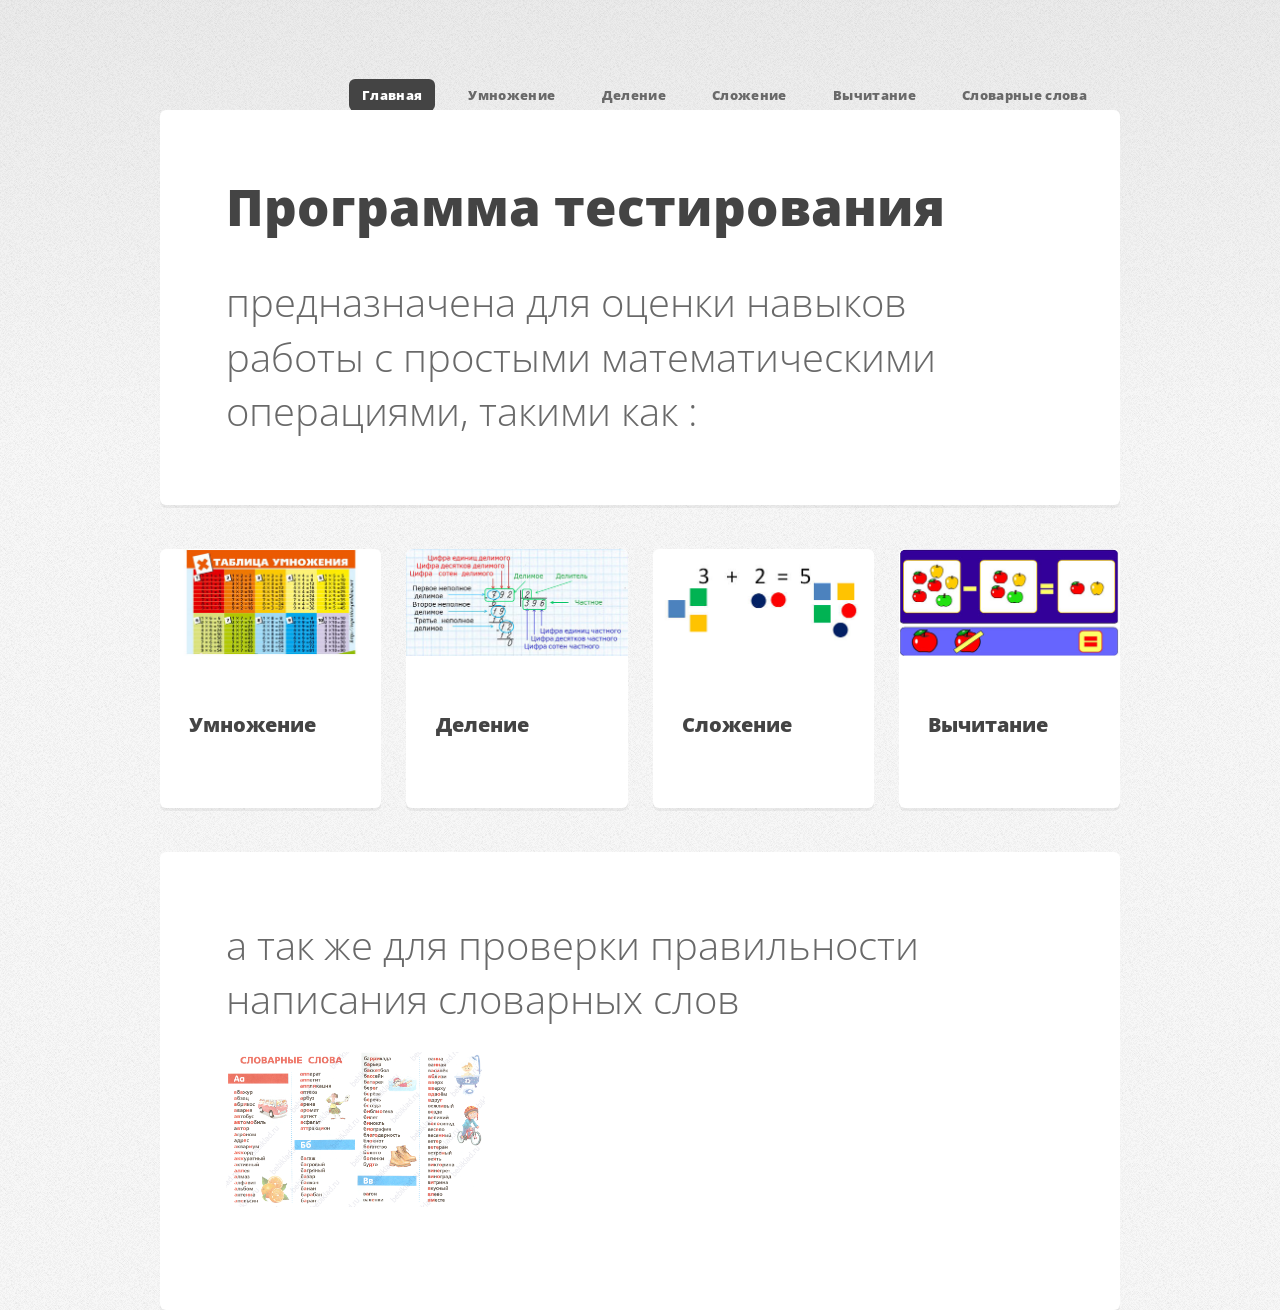
<file: index.html>
<!DOCTYPE HTML>
<html>
    <head>
        <title>Тест</title>
        <meta charset="utf-8" />
        <meta name="viewport" content="width=device-width, initial-scale=1" />
        <link rel="stylesheet" href="assets/css/main.css" />
    </head>
    <body class="homepage">
        <div id="page-wrapper">
            <div id="header-wrapper"><!--==================== Шапка -->
                <header id="header" class="container">
                    <!--
                            <div id="logo">
                                  <h1><a href="index.html">Logo </a><a href="index.html" style="color: #F0FB1C;
                                                                                    font-size:50px;
                                                                                    font-family: 'Courier New', Courier, monospace;"> типыч</a></h1>
                            </div>
                    -->
                    <nav id="nav"><!--==================== Nav -->
                        <ul>
                            <li class="current"><a href="index.html">Главная</a></li>
                            <li><a href="multiplicate.html">Умножение</a></li>
                            <li><a href="division.html">Деление</a></li>
                            <li><a href="addition.html">Сложение</a></li>
                            <li><a href="substraction.html">Вычитание</a></li>
                            <li><a href="words.html">Словарные слова</a><li>
                        </ul>
                    </nav>
                </header>
            </div>
            <div id="banner-wrapper"><!--==================== Banner -->
                <div id="banner" class="box container">
                    <div class="row">
                        <!-- <div class="7u 12u(medium)"> -->
                        <h2>Программа тестирования</h2>
                        <p>предназначена для оценки навыков работы с простыми математическими операциями, такими как : </p>
                        <!-- </div> -->
                        <!--
                            <div class="5u 12u(medium)">
                              <ul>
                                    <li><a href="#" class="button big icon fa-arrow-circle-right">Пройти</a></li>
                                    <li><a href="#" class="button alt big icon fa-question-circle">Просмотреть Информацию</a></li>
                              </ul>
                            </div>
                        -->
                    </div>
                </div>
            </div>
            <div id="features-wrapper"><!--==================== Features -->
                <div class="container">
                    <div class="row">
                        <div class="3u 12u(medium)">
                            <section class="box feature"><!--==================== Box -->
                                <a href="#" class="image featured"><img src="images/oper1.jpg" alt="" /></a>
                                <div class="inner">
                                    <header>
                                        <h2>Умножение</h2>
                                        <!-- <p>Зелёная хуиния</p> -->
                                    </header>
                                    <!-- <p>Написанная известным китайским художником Д.А. Рисулло</p> -->
                                </div>
                            </section>
                        </div>
                        <div class="3u 12u(medium)">
                            <section class="box feature"><!--==================== Box -->
                                <a href="#" class="image featured"><img src="images/oper2.jpg" alt="" /></a>
                                <div class="inner">
                                    <header>
                                        <h2>Деление </h2>
                                        <!-- <p>СИНЬ тябыр</p> -->
                                    </header>
                                    <!-- <p>Написанная известным бурятским художником Э.Й. Бурячо</p>  -->
                                </div>
                            </section>
                        </div>
                        <div class="3u 12u(medium)">
                            <section class="box feature"><!--==================== Box -->
                                <a href="#" class="image featured"><img src="images/oper3.jpg" alt="" /></a>
                                <div class="inner">
                                    <header>
                                        <h2>Сложение</h2>
                                        <!-- <p>Закат в пещере с фонарём</p> -->
                                    </header>
                                    <!-- <p>Сфотографировано  после урожая И.М. Самим</p> -->
                                </div>
                            </section>
                        </div>
                        <div class="3u 12u(medium)">
                            <section class="box feature"><!--==================== Box -->
                                <a href="#" class="image featured"><img src="images/oper4.jpg" alt="" /></a>
                                <div class="inner">
                                    <header>
                                        <h2>Вычитание</h2>
                                        <!-- <p>Закат в пещере с фонарём</p> -->
                                    </header>
                                    <!-- <p>Сфотографировано  после урожая И.М. Самим</p> -->
                                </div>
                            </section>
                        </div>
                    </div>
                </div>
            </div>

            <div id="banner-wrapper"><!--==================== Banner -->
                <div id="banner" class="box container">
                    <div class="row">
                        <p>а так же для проверки правильности написания словарных слов </p>
<!--
                            <div class="5u 12u(medium)">
                              <ul>
                                    <li><a href="#" class="button big icon fa-arrow-circle-right">Пройти</a></li>
                                    <li><a href="#" class="button alt big icon fa-question-circle">Просмотреть Информацию</a></li>
                              </ul>
                            </div>
                          -->

                          <div class="4u">    <!--"3u 12u(medium)">
                              <section class="box feature"><!--==================== Box -->
                                  <a href="#" class="image featured"><img src="images/oper5.png" alt="" /></a>
                                  <div class="inner">
                                      <header>
                                          <!--<h2>Словарные слова</h2>
                                          <!-- <p>Закат в пещере с фонарём</p> -->
                                      </header>
                                      <!-- <p>Сфотографировано  после урожая И.М. Самим</p> -->
                                  </div>
                              </section>
                          </div>

                    </div>


                </div>
            </div>

            <!--
        <div id="main-wrapper">
                  <div class="container">
                    <div class="row 200%">
                    <div class="4u 12u(medium)">
                <div id="sidebar">
                            <section class="widget thumbnails">
                                    <h3>Ещё Картины</h3>
                                    <div class="grid">
                                          <div class="row 50%">
                                            <div class="6u"><a href="#" class="image fit"><img src="images/pic04.jpg" alt="" /></a></div>
                                            <div class="6u"><a href="#" class="image fit"><img src="images/pic05.jpg" alt="" /></a></div>
                                        <div class="6u"><a href="#" class="image fit"><img src="images/pic06.jpg" alt="" /></a></div>
                                            <div class="6u"><a href="#" class="image fit"><img src="images/pic07.jpg" alt="" /></a></div>
                                          </div>
                                    </div>

                                    <a href="#" class="button icon fa-file-text-o">Архив</a>
                                  </section>

                                  </div>
              </div>



                          <div class="8u 12u(medium) important(medium)">
                <div id="content">
                                  <section class="last">
                                    <h2>Вы догадались?</h2>
                                    <p>
                      Вы <strong>догадались</strong>, , что настроить его можно как угодно!
                      <a href="#">Укажите</a> свою навигацию и
                      <a href="#">наполните</a> своим содержимым.
                      <br>
                      (Шаблон ПРОСТ!)
                    </p>
                                    <p> Можете по импровизировать и дополнить чем то своим! </p>
                                    <a href="#" class="button icon fa-arrow-circle-right">Это Очень Просто!</a>
                                  </section>
                            </div>
              </div>
                    </div>
                  </div>
            </div>
            -->

            <!--
            <div id="footer-wrapper">
                  <footer id="footer" class="container">
                    <div class="row">
                          <div class="3u 6u(medium) 12u$(small)">
                <section class="widget links">
                                  <h3>Список Разделов 1</h3>
                                  <ul class="style2">
                                    <li><a href="#">Элемент раздела 1</a></li>
                                    <li><a href="#">Элемент раздела 2</a></li>
                                    <li><a href="#">Элемент раздела 3</a></li>
                                    <li><a href="#">Элемент раздела 4</a></li>
                                    <li><a href="#">Элемент раздела 5</a></li>
                                  </ul>
                            </section>
              </div>
                          <div class="3u 6u$(medium) 12u$(small)">
                <section class="widget links">
                                  <h3>Список Разделов 2</h3>
                                  <ul class="style2">
                                    <li><a href="#">Элемент раздела 1</a></li>
                                    <li><a href="#">Элемент раздела 2</a></li>
                                    <li><a href="#">Элемент раздела 3</a></li>
                                    <li><a href="#">Элемент раздела 4</a></li>
                                    <li><a href="#">Элемент раздела 5</a></li>
                                  </ul>
                            </section>
              </div>
                          <div class="3u 6u(medium) 12u$(small)">
                <section class="widget links">
                                  <h3>Список Разделов 3</h3>
                                  <ul class="style2">
                                    <li><a href="#">Элемент раздела 1</a></li>
                                    <li><a href="#">Элемент раздела 2</a></li>
                                    <li><a href="#">Элемент раздела 3</a></li>
                                    <li><a href="#">Элемент раздела 4</a></li>
                                    <li><a href="#">Элемент раздела 5</a></li>
                                  </ul>
                            </section>
              </div>
                          <div class="3u 6u$(medium) 12u$(small)">
                <section class="widget contact last">
                                  <h3>Иконки</h3>
                                  <ul>
                                    <li><a href="#" class="icon fa-twitter"><span class="label">Twitter</span></a></li>
                                    <li><a href="#" class="icon fa-facebook"><span class="label">Facebook</span></a></li>
                                    <li><a href="#" class="icon fa-instagram"><span class="label">Instagram</span></a></li>
                                    <li><a href="#" class="icon fa-dribbble"><span class="label">Dribbble</span></a></li>
                                    <li><a href="#" class="icon fa-pinterest"><span class="label">Pinterest</span></a></li>
                                  </ul>
                              <p>Logo-типыч<br />
                                  Logo@типыч.рф<br />
                                  +7(911) 000-00-00</p>
                            </section>
              </div>
                    </div>
                    <div class="row">
                          <div class="12u">
                            <div id="copyright">
                                  <ul class="menu">
                                    <li>&copy; 2016</li><li>Ещё: <a href="http://web-rubik.ru/adapted_templates/index.php">ШАБЛОНЫ</a></li>
                                  </ul>
                            </div>
                          </div>
                    </div>
                  </footer>
            </div>
            -->


        </div>
        <script src="assets/js/jquery.min.js"></script><!--==================== Scripts -->
        <script src="assets/js/jquery.dropotron.min.js"></script>
        <script src="assets/js/skel.min.js"></script>
        <script src="assets/js/util.js"></script>
        <!--[if lte IE 8]><script src="assets/js/ie/respond.min.js"></script><![endif]-->
        <!--
        <script src="assets/js/main.js"></script>
        -->
    </body>
</html>
</file>
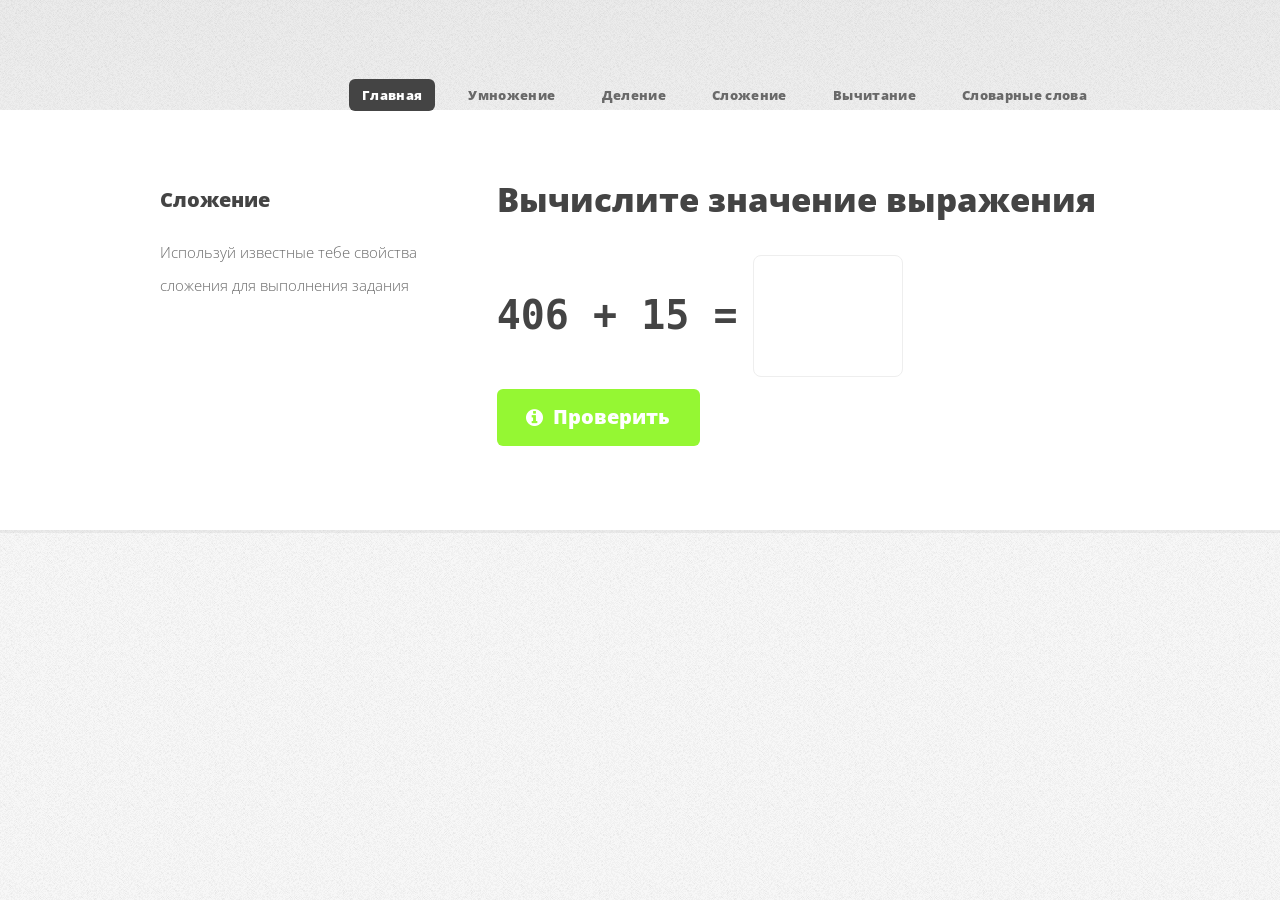
<file: addition.html>
<!DOCTYPE HTML>
<html>
    <head>
        <title>Название</title>
        <meta charset="utf-8" />
        <meta name="viewport" content="width=device-width, initial-scale=1" />
        <!--[if lte IE 8]><script src="assets/js/ie/html5shiv.js"></script><![endif]-->
        <link rel="stylesheet" href="assets/css/main.css" />
        <!--[if lte IE 8]><link rel="stylesheet" href="assets/css/ie8.css" /><![endif]-->

        <script src = "main.js"></script>

        <script>
            var type_operation = OPERATION_ADDITION;
            //operation = operation.replace(/^\s*/,'').replace(/\s*$/,'');
            var result = getDititals(type_operation); //OPERATION_MULTIPLICATE);
            var calc_value = calculate(result[0], result[1], type_operation);

            function check() {
                var msg_text;
                var user_input;



                user_input = document.input.result.value; // getElementById('result').value;

                if (user_input == calc_value) {
                    msg_text = "Молодец!!!, Попробуем еще раз?";
                } else {
                    msg_text = "К сожалению, вы ошиблись, Попробуем еще раз?";
                }

                if (confirm(msg_text)) {
                    location.reload()
                }
            }

        </script>

        <style TYPE="text/css">
            .my { display: inline-block; margin: 0 10px 10px 0; /* Отступы */ vertical-align: middle }
            .my input { font-size: 40px; font-family: serif; font-style: normal; max-width: 150px; margin: 2px;
                        font-stretch : ultra-expanded }
            .my h1 { font-size: 40px; text-align: center; font-family: monospace }
        </style>


    </head>
    <body class="left-sidebar">
        <div id="page-wrapper">
            <div id="header-wrapper">
                <header id="header" class="container">
                    <nav id="nav">
                        <ul>
                            <li class="current"><a href="index.html">Главная</a></li>
                            <li><a href="multiplicate.html">Умножение</a></li>
                            <li><a href="division.html">Деление</a></li>
                            <li><a href="addition.html">Сложение</a></li>
                            <li><a href="substraction.html">Вычитание</a></li>
                            <li><a href="words.html">Словарные слова</a><li>
                        </ul>
                    </nav>
                </header>

            </div>
            <div id="main-wrapper"><!-- Main -->
                <div class="container">
                    <div class="row 200%">
                        <div class="4u 12u(medium)">
                            <div id="sidebar">
                                <section><!-- Sidebar -->
                                    <h3>
                                        <script>
                                           document.write(getHeadText(type_operation));
                                        </script>
                                    </h3>
                                    <p>
                                        <script>
                                          document.write(getTextOperation(type_operation));
                                        </script>
                                    </p>
                                </section>
                            </div>
                        </div>
                        <div class="8u 12u(medium)">
                            <div id="content">
                                <article><!-- Content -->
                                    <h2>Вычислите значение выражения</h2>

                                    <form name="input">
                                        <div class="my">
                                            <h1><output name="expression"></output></h1>
                                        </div>
                                        <div class="my">
                                            <input type="text"  name="result">
                                        </div>
                                        <div class="my">
                                            <a href="#" class="button icon fa-info-circle" onclick="check()">Проверить</a>
                                        </div>
                                    </form>

                                    <script>
                                        document.input.expression.value = format_string(result[0], result[1], type_operation);
                                        //document.input.result.width = '10px';
                                    </script>

                                </article>
                            </div>
                        </div>
                    </div>
                </div>
            </div>

        </div>
        <script src="assets/js/jquery.min.js"></script><!--==================== Scripts -->
        <script src="assets/js/jquery.dropotron.min.js"></script>
        <script src="assets/js/skel.min.js"></script>
        <script src="assets/js/util.js"></script>
        <!--[if lte IE 8]><script src="assets/js/ie/respond.min.js"></script><![endif]-->
        <script src="assets/js/main.js"></script>
    </body>
</html>
</file>
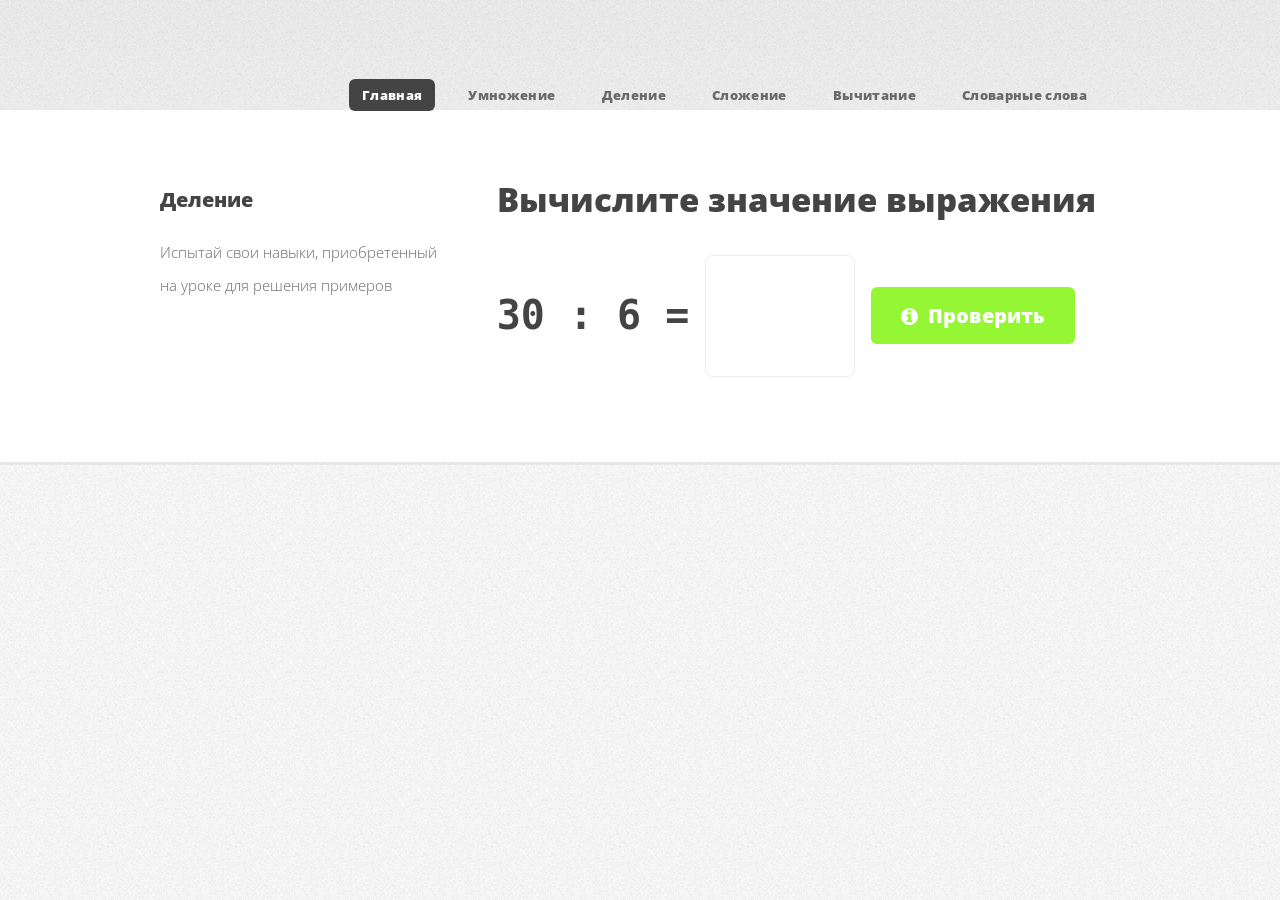
<file: division.html>
<!DOCTYPE HTML>
<html>
    <head>
        <title>Название</title>
        <meta charset="utf-8" />
        <meta name="viewport" content="width=device-width, initial-scale=1" />
        <!--[if lte IE 8]><script src="assets/js/ie/html5shiv.js"></script><![endif]-->
        <link rel="stylesheet" href="assets/css/main.css" />
        <!--[if lte IE 8]><link rel="stylesheet" href="assets/css/ie8.css" /><![endif]-->

        <script src = "main.js"></script>

        <script>
            var type_operation = OPERATION_DIVISION;
            //operation = operation.replace(/^\s*/,'').replace(/\s*$/,'');
            var result = getDititals(type_operation); //OPERATION_MULTIPLICATE);
            var calc_value = calculate(result[0], result[1], type_operation);

            function check() {
                var msg_text;
                var user_input;



                user_input = document.input.result.value; // getElementById('result').value;

                if (user_input == calc_value) {
                    msg_text = "Молодец!!!, Попробуем еще раз?";
                } else {
                    msg_text = "К сожалению, вы ошиблись, Попробуем еще раз?";
                }

                if (confirm(msg_text)) {
                    location.reload()
                }
            }

        </script>

        <style TYPE="text/css">
            .my { display: inline-block; margin: 0 10px 10px 0; /* Отступы */ vertical-align: middle }
            .my input { font-size: 40px; font-family: serif; font-style: normal; max-width: 150px; margin: 2px;
                        font-stretch : ultra-expanded }
            .my h1 { font-size: 40px; text-align: center; font-family: monospace }
        </style>


    </head>
    <body class="left-sidebar">
        <div id="page-wrapper">
            <div id="header-wrapper">
                <header id="header" class="container">
                    <nav id="nav">
                        <ul>
                            <li class="current"><a href="index.html">Главная</a></li>
                            <li><a href="multiplicate.html">Умножение</a></li>
                            <li><a href="division.html">Деление</a></li>
                            <li><a href="addition.html">Сложение</a></li>
                            <li><a href="substraction.html">Вычитание</a></li>
                            <li><a href="words.html">Словарные слова</a><li>  
                        </ul>
                    </nav>
                </header>

            </div>
            <div id="main-wrapper"><!-- Main -->
                <div class="container">
                    <div class="row 200%">
                        <div class="4u 12u(medium)">
                            <div id="sidebar">
                                <section><!-- Sidebar -->
                                    <h3>
                                        <script>
                                            document.write(getHeadText(type_operation));
                                        </script>
                                    </h3>

                                    <p>
                                        <script>
                                            document.write(getTextOperation(type_operation));
                                        </script>
                                    </p>
                                </section>
                            </div>
                        </div>
                        <div class="8u 12u(medium)">
                            <div id="content">
                                <article><!-- Content -->
                                    <h2>Вычислите значение выражения</h2>

                                    <form name="input">
                                        <div class="my">
                                            <h1><output name="expression"></output></h1>
                                        </div>
                                        <div class="my">
                                            <input type="text"  name="result">
                                        </div>
                                        <div class="my">
                                            <a href="#" class="button icon fa-info-circle" onclick="check()">Проверить</a>
                                        </div>
                                    </form>

                                    <script>
                                        document.input.expression.value = format_string(result[0], result[1], type_operation);
                                        //document.input.result.width = '10px';
                                    </script>

                                </article>
                            </div>
                        </div>
                    </div>
                </div>
            </div>

        </div>
        <script src="assets/js/jquery.min.js"></script><!--==================== Scripts -->
        <script src="assets/js/jquery.dropotron.min.js"></script>
        <script src="assets/js/skel.min.js"></script>
        <script src="assets/js/util.js"></script>
        <!--[if lte IE 8]><script src="assets/js/ie/respond.min.js"></script><![endif]-->
        <script src="assets/js/main.js"></script>
    </body>
</html>
</file>
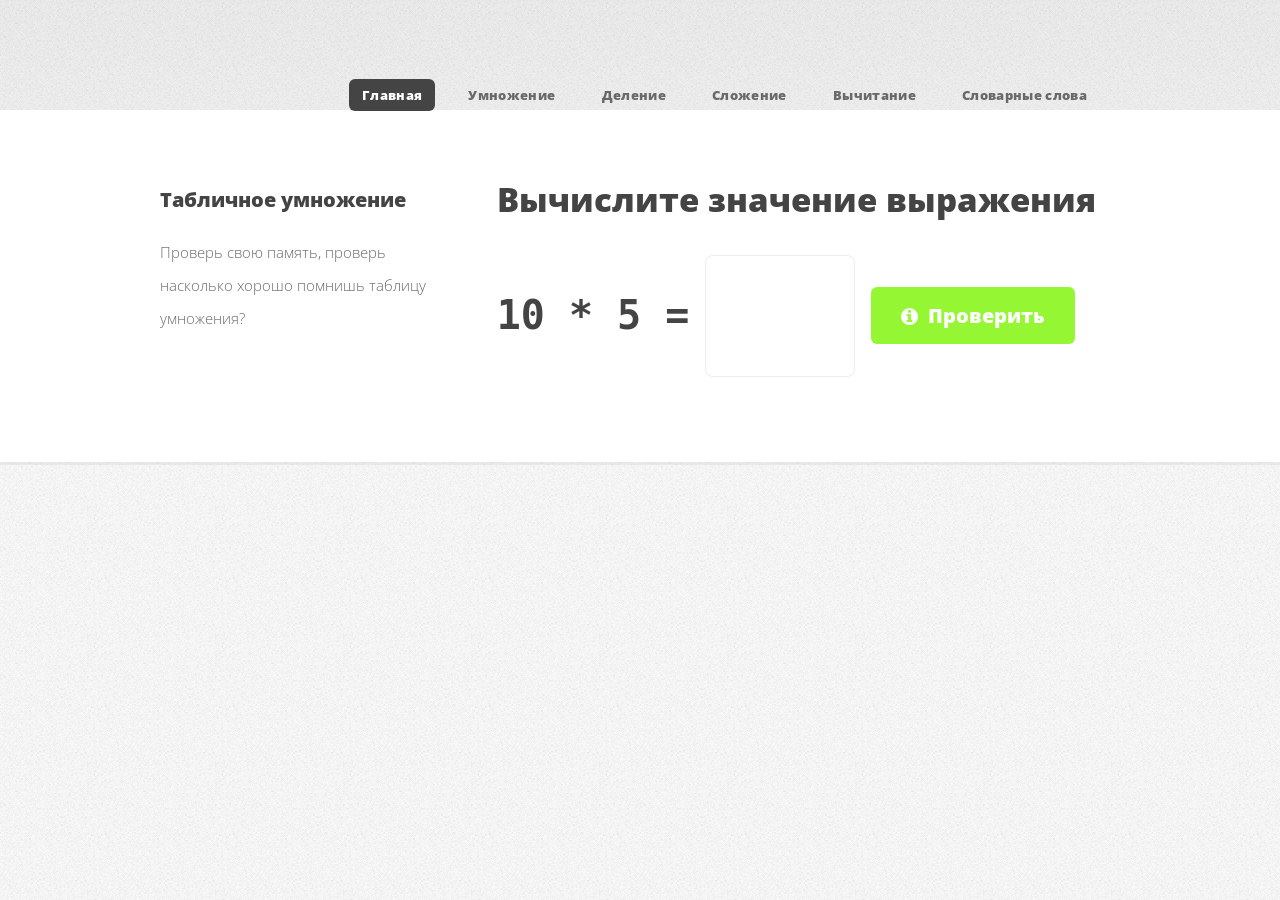
<file: multiplicate.html>
<!DOCTYPE HTML>
<html>
    <head>
        <title>Название</title>
        <meta charset="utf-8" />
        <meta name="viewport" content="width=device-width, initial-scale=1" />
        <!--[if lte IE 8]><script src="assets/js/ie/html5shiv.js"></script><![endif]-->
        <link rel="stylesheet" href="assets/css/main.css" />
        <!--[if lte IE 8]><link rel="stylesheet" href="assets/css/ie8.css" /><![endif]-->

        <script src = "main.js"></script>

        <script>
            var type_operation = OPERATION_MULTIPLICATE; // prompt("Выберите операцию :", OPERATION_MULTIPLICATE);
            //operation = operation.replace(/^\s*/,'').replace(/\s*$/,'');
            var result = getDititals(type_operation); //OPERATION_MULTIPLICATE);
            var calc_value = calculate(result[0], result[1], type_operation);

            function check() {
                var msg_text;
                var user_input;



                user_input = document.input.result.value; // getElementById('result').value;

                if (user_input == calc_value) {
                    msg_text = "Молодец!!!, Попробуем еще раз?";
                } else {
                    msg_text = "К сожалению, вы ошиблись, Попробуем еще раз?";
                }

                if (confirm(msg_text)) {
                    location.reload()
                }
            }

        </script>

        <style TYPE="text/css">
            .my { display: inline-block; margin: 0 10px 10px 0; /* Отступы */ vertical-align: middle }
            .my input { font-size: 40px; font-family: serif; font-style: normal; max-width: 150px; margin: 2px;
                        font-stretch : ultra-expanded }
            .my h1 { font-size: 40px; text-align: center; font-family: monospace }
        </style>


    </head>
    <body class="left-sidebar">
        <div id="page-wrapper">
            <div id="header-wrapper">
                <header id="header" class="container">
                    <nav id="nav">
                        <ul>
                            <li class="current"><a href="index.html">Главная</a></li>
                            <li><a href="multiplicate.html">Умножение</a></li>
                            <li><a href="division.html">Деление</a></li>
                            <li><a href="addition.html">Сложение</a></li>
                            <li><a href="substraction.html">Вычитание</a></li>
                            <li><a href="words.html">Словарные слова</a><li>
                        </ul>
                    </nav>
                </header>

            </div>
            <div id="main-wrapper"><!-- Main -->
                <div class="container">
                    <div class="row 200%">
                        <div class="4u 12u(medium)">
                            <div id="sidebar">
                                <section><!-- Sidebar -->
                                    <h3>
                                        <script>
                                            document.write(getHeadText(type_operation));
                                        </script>
                                    </h3>

                                    <p>
                                        <script>
                                            document.write(getTextOperation(type_operation));
                                        </script>
                                    </p>
                                </section>
                            </div>
                        </div>
                        <div class="8u 12u(medium)">
                            <div id="content">
                                <article><!-- Content -->
                                    <h2>Вычислите значение выражения</h2>

                                    <form name="input">
                                        <div class="my">
                                            <h1><output name="expression"></output></h1>
                                        </div>
                                        <div class="my">
                                            <input type="text"  name="result">
                                        </div>
                                        <div class="my">
                                            <a href="#" class="button icon fa-info-circle" onclick="check()">Проверить</a>
                                        </div>
                                    </form>

                                    <script>
                                        document.input.expression.value = format_string(result[0], result[1], type_operation);
                                        //document.input.result.width = '10px';
                                    </script>

                                </article>
                            </div>
                        </div>
                    </div>
                </div>
            </div>

        </div>
        <script src="assets/js/jquery.min.js"></script><!--==================== Scripts -->
        <script src="assets/js/jquery.dropotron.min.js"></script>
        <script src="assets/js/skel.min.js"></script>
        <script src="assets/js/util.js"></script>
        <!--[if lte IE 8]><script src="assets/js/ie/respond.min.js"></script><![endif]-->
        <script src="assets/js/main.js"></script>
    </body>
</html>
</file>
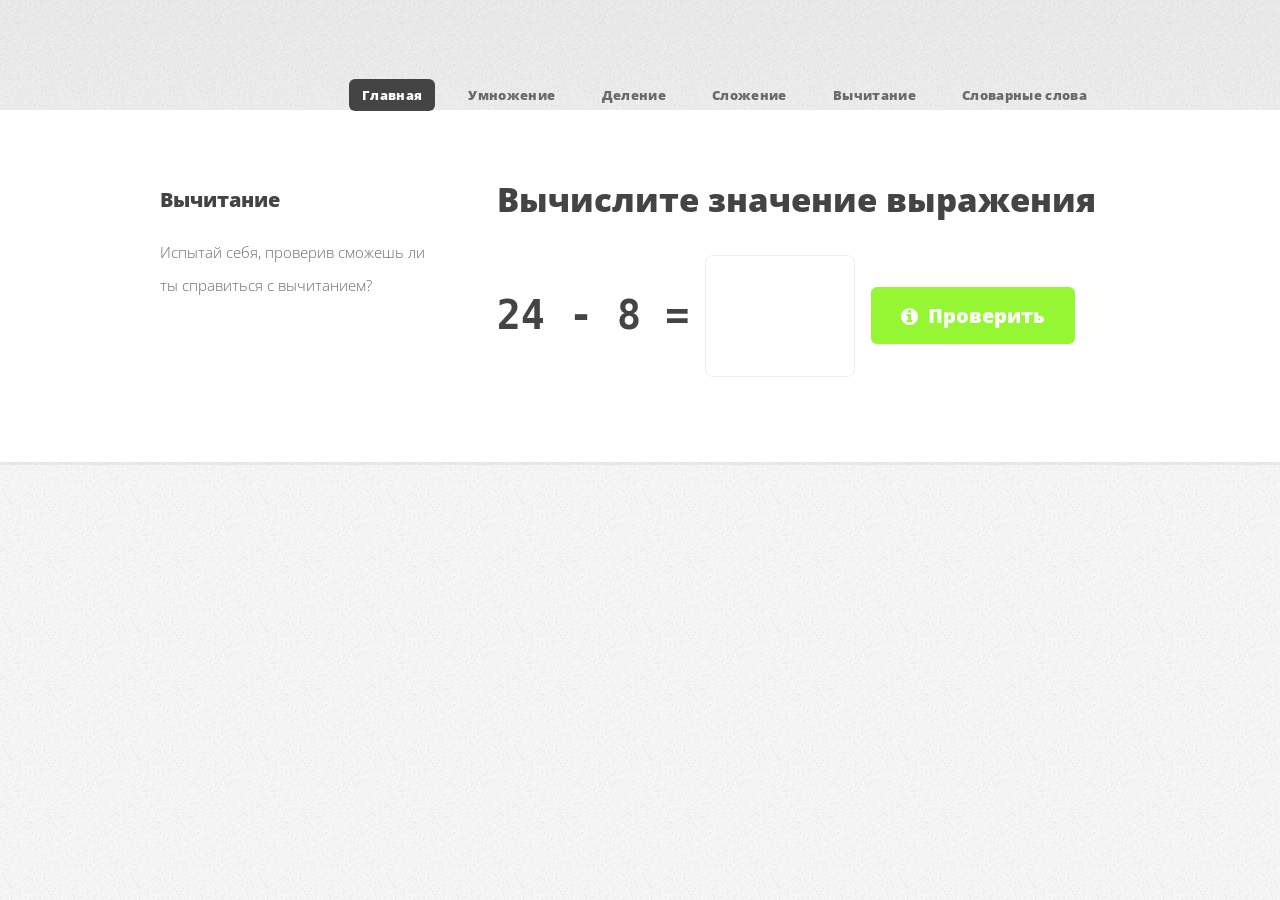
<file: substraction.html>
<!DOCTYPE HTML>
<html>
    <head>
        <title>Название</title>
        <meta charset="utf-8" />
        <meta name="viewport" content="width=device-width, initial-scale=1" />
        <!--[if lte IE 8]><script src="assets/js/ie/html5shiv.js"></script><![endif]-->
        <link rel="stylesheet" href="assets/css/main.css" />
        <!--[if lte IE 8]><link rel="stylesheet" href="assets/css/ie8.css" /><![endif]-->

        <script src = "main.js"></script>

        <script>
            var type_operation = OPERATION_SUBTRACTION;
            //operation = operation.replace(/^\s*/,'').replace(/\s*$/,'');
            var result = getDititals(type_operation); //OPERATION_MULTIPLICATE);
            var calc_value = calculate(result[0], result[1], type_operation);

            function check() {
                var msg_text;
                var user_input;



                user_input = document.input.result.value; // getElementById('result').value;

                if (user_input == calc_value) {
                    msg_text = "Молодец!!!, Попробуем еще раз?";
                } else {
                    msg_text = "К сожалению, вы ошиблись, Попробуем еще раз?";
                }

                if (confirm(msg_text)) {
                    location.reload()
                }
            }

        </script>

        <style TYPE="text/css">
            .my { display: inline-block; margin: 0 10px 10px 0; /* Отступы */ vertical-align: middle }
            .my input { font-size: 40px; font-family: serif; font-style: normal; max-width: 150px; margin: 2px;
                        font-stretch : ultra-expanded }
            .my h1 { font-size: 40px; text-align: center; font-family: monospace }
        </style>


    </head>
    <body class="left-sidebar">
        <div id="page-wrapper">
            <div id="header-wrapper">
                <header id="header" class="container">
                    <nav id="nav">
                        <ul>
                            <li class="current"><a href="index.html">Главная</a></li>
                            <li><a href="multiplicate.html">Умножение</a></li>
                            <li><a href="division.html">Деление</a></li>
                            <li><a href="addition.html">Сложение</a></li>
                            <li><a href="substraction.html">Вычитание</a></li>
                            <li><a href="words.html">Словарные слова</a><li>  
                        </ul>
                    </nav>
                </header>

            </div>
            <div id="main-wrapper"><!-- Main -->
                <div class="container">
                    <div class="row 200%">
                        <div class="4u 12u(medium)">
                            <div id="sidebar">
                                <section><!-- Sidebar -->
                                    <h3>
                                        <script>
                                           document.write(getHeadText(type_operation));
                                        </script>
                                    </h3>

                                    <p>
                                        <script>
                                            document.write(getTextOperation(type_operation));
                                        </script>
                                    </p>
                                </section>
                            </div>
                        </div>
                        <div class="8u 12u(medium)">
                            <div id="content">
                                <article><!-- Content -->
                                    <h2>Вычислите значение выражения</h2>

                                    <form name="input">
                                        <div class="my">
                                            <h1><output name="expression"></output></h1>
                                        </div>
                                        <div class="my">
                                            <input type="text"  name="result">
                                        </div>
                                        <div class="my">
                                            <a href="#" class="button icon fa-info-circle" onclick="check()">Проверить</a>
                                        </div>
                                    </form>

                                    <script>
                                        document.input.expression.value = format_string(result[0], result[1], type_operation);
                                        //document.input.result.width = '10px';
                                    </script>

                                </article>
                            </div>
                        </div>
                    </div>
                </div>
            </div>

        </div>
        <script src="assets/js/jquery.min.js"></script><!--==================== Scripts -->
        <script src="assets/js/jquery.dropotron.min.js"></script>
        <script src="assets/js/skel.min.js"></script>
        <script src="assets/js/util.js"></script>
        <!--[if lte IE 8]><script src="assets/js/ie/respond.min.js"></script><![endif]-->
        <script src="assets/js/main.js"></script>
    </body>
</html>
</file>
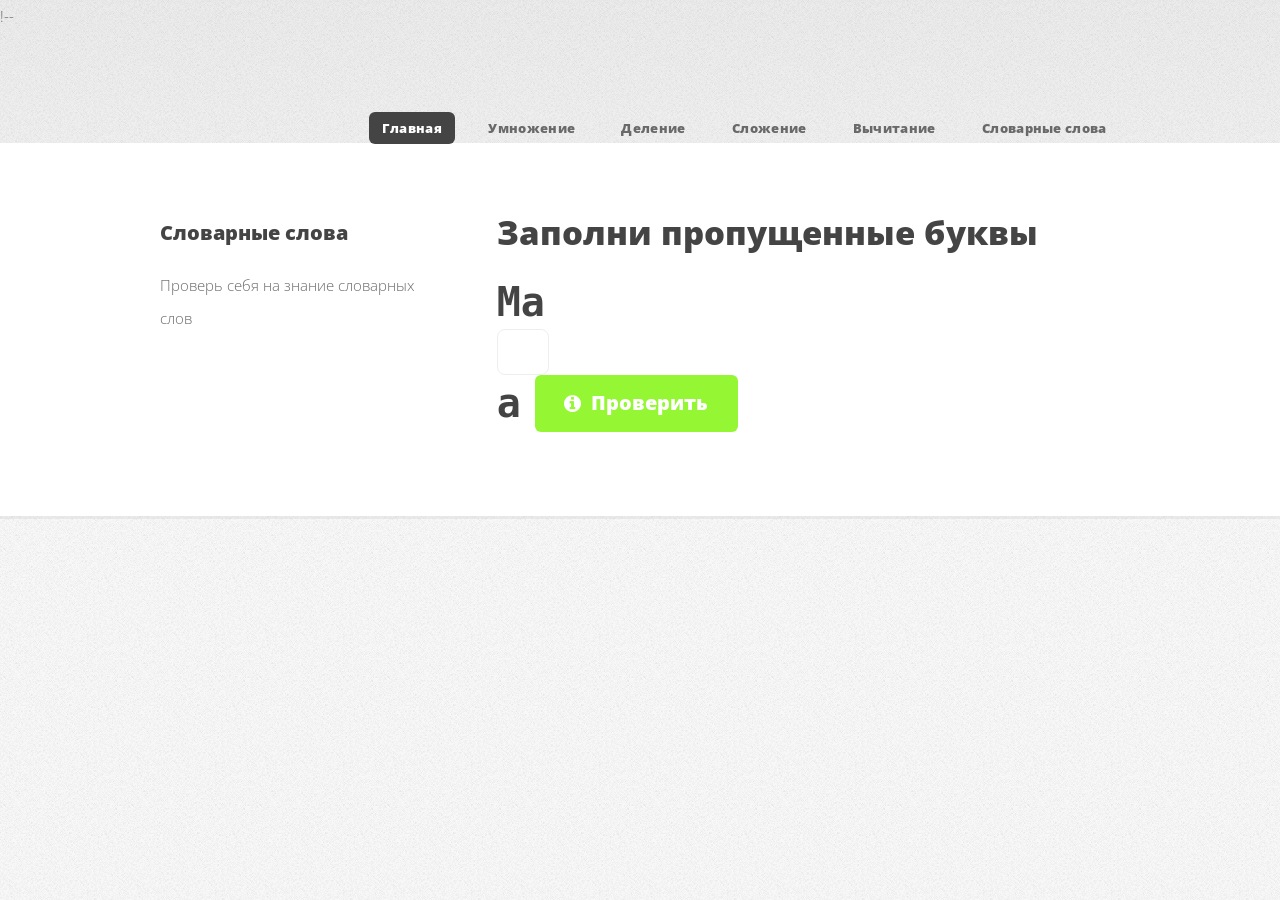
<file: words.html>
<!DOCTYPE HTML>
<html>
    <head>
        <title>Название</title>
        <meta charset="utf-8" />
        <meta name="viewport" content="width=device-width, initial-scale=1" />
        <!--[if lte IE 8]><script src="assets/js/ie/html5shiv.js"></script><![endif]-->
        !--<link rel="stylesheet" href="assets/css/main.css" />
        <!--[if lte IE 8]><link rel="stylesheet" href="assets/css/ie8.css" /><![endif]-->

        <script src = "main.js"></script>

        <script>
            var type_operation = OPERATION_WORDS;
            //operation = operation.replace(/^\s*/,'').replace(/\s*$/,'');
            var result = getDititals(type_operation);
            var calc_value = calculate(result[0], result[1], type_operation);

            function check() {
                var msg_text;
                var user_input;



                user_input = document.input.result.value; // getElementById('result').value;

                if (user_input == calc_value) {
                    msg_text = "Молодец!!!, Попробуем еще раз?";
                } else {
                    msg_text = "К сожалению, вы ошиблись, Попробуем еще раз?";
                }

                if (confirm(msg_text)) {
                    location.reload()
                }
            }

        </script>

        <style TYPE="text/css">
            .my { display: inline-block; margin: 0 10px 10px 0; /* Отступы */ vertical-align: middle }
            .my input { font-size: 40px; font-family: serif; font-style: normal; max-width: 150px; margin: 2px;
                        font-stretch : ultra-expanded }
            .my h1 { font-size: 40px; text-align: center; font-family: monospace }
            .my low {font-size: 10px; margin: 0 0px 0px 0}
        </style>


    </head>
    <body class="left-sidebar">
        <div id="page-wrapper">
            <div id="header-wrapper">
                <header id="header" class="container">
                    <nav id="nav">
                        <ul>
                            <li class="current"><a href="index.html">Главная</a></li>
                            <li><a href="multiplicate.html">Умножение</a></li>
                            <li><a href="division.html">Деление</a></li>
                            <li><a href="addition.html">Сложение</a></li>
                            <li><a href="substraction.html">Вычитание</a></li>
                            <li><a href="words.html">Словарные слова</a></li>
                        </ul>
                    </nav>
                </header>

            </div>
            <div id="main-wrapper"><!-- Main -->
                <div class="container">
                    <div class="row 200%">
                        <div class="4u 12u(medium)">
                            <div id="sidebar">
                                <section><!-- Sidebar -->
                                    <h3>
                                        <script>
                                            document.write(getHeadText(type_operation));
                                        </script>
                                    </h3>

                                    <p>
                                        <script>
                                            document.write(getTextOperation(type_operation));
                                        </script>
                                    </p>
                                </section>
                            </div>
                        </div>
                        <div class="8u 12u(medium)">
                            <div id="content">
                                <article><!-- Content -->
                                    <h2>Заполни пропущенные буквы</h2>

                                    <form name="input">
                                      <div class="my input">
                                          <h1>Ма</h1>
                                      </div>


                                        <div class="1u">
                                            <input type="text" maxlength = "1"  name="result">
                                        </div>
                                        <div class="my">
                                            <h1>а</h1>
                                        </div>







                                        <div class="my">
                                            <a href="#" class="button icon fa-info-circle" onclick="check()">Проверить</a>
                                        </div>
                                    </form>

                                    <script>
                                        document.input.expression.value = format_string(result[0], result[1], type_operation);
                                        //document.input.result.width = '10px';
                                    </script>

                                </article>
                            </div>
                        </div>
                    </div>
                </div>
            </div>

        </div>
        <script src="assets/js/jquery.min.js"></script><!--==================== Scripts -->
        <script src="assets/js/jquery.dropotron.min.js"></script>
        <script src="assets/js/skel.min.js"></script>
        <script src="assets/js/util.js"></script>
        <!--[if lte IE 8]><script src="assets/js/ie/respond.min.js"></script><![endif]-->
        <script src="assets/js/main.js"></script>
    </body>
</html>
</file>
<file: assets/css/ie8.css>
/*
	Verti by HTML5 UP
	html5up.net | @n33co
	Free for personal and commercial use under the CCA 3.0 license (html5up.net/license)
*/

/* Basic */

	body {
		background-color: #f0f0f0;
	}

/* Image */

	.image img {
		position: relative;
		-ms-behavior: url("assets/js/ie/PIE.htc");
	}

/* Button */

	input[type="button"],
	input[type="submit"],
	input[type="reset"],
	.button,
	button {
		position: relative;
		-ms-behavior: url("assets/js/ie/PIE.htc");
	}

/* Widgets */

	.box,
	.widget.contact ul li a {
		position: relative;
		-ms-behavior: url("assets/js/ie/PIE.htc");
	}

/* Header */

	#logo h1 {
		position: relative;
		-ms-behavior: url("assets/js/ie/PIE.htc");
	}

/* Nav */

	#nav ul li a, #nav ul li span {
		position: relative;
		-ms-behavior: url("assets/js/ie/PIE.htc");
	}

	.dropotron {
		border: solid 1px #eee;
		box-shadow: none !important;
		-ms-behavior: url("assets/js/ie/PIE.htc");
	}

		.dropotron.level-0 {
			box-shadow: none !important;
		}

			.dropotron.level-0:before {
				display: none;
			}
</file>
<file: assets/css/main.css>
@import url("font-awesome.min.css");
@import url("http://fonts.googleapis.com/css?family=Oleo+Script:400|Open+Sans:300,300italic,600,600italic,800");

/*
	Verti by HTML5 UP
	html5up.net | @n33co
	Free for personal and commercial use under the CCA 3.0 license (html5up.net/license)
*/

/* Reset */

	html, body, div, span, applet, object, iframe, h1, h2, h3, h4, h5, h6, p, blockquote, pre, a, abbr, acronym, address, big, cite, code, del, dfn, em, img, ins, kbd, q, s, samp, small, strike, strong, sub, sup, tt, var, b, u, i, center, dl, dt, dd, ol, ul, li, fieldset, form, label, legend, table, caption, tbody, tfoot, thead, tr, th, td, article, aside, canvas, details, embed, figure, figcaption, footer, header, hgroup, menu, nav, output, ruby, section, summary, time, mark, audio, video {
		margin: 0;
		padding: 0;
		border: 0;
		font-size: 100%;
		font: inherit;
		vertical-align: baseline;
	}

	article, aside, details, figcaption, figure, footer, header, hgroup, menu, nav, section {
		display: block;
	}

	body {
		line-height: 1;
	}

	ol, ul {
		list-style: none;
	}

	blockquote, q {
		quotes: none;
	}

	blockquote:before, blockquote:after, q:before, q:after {
		content: '';
		content: none;
	}

	table {
		border-collapse: collapse;
		border-spacing: 0;
	}

	body {
		-webkit-text-size-adjust: none;
	}

/* Box Model */

	*, *:before, *:after {
		-moz-box-sizing: border-box;
		-webkit-box-sizing: border-box;
		box-sizing: border-box;
	}

/* Containers */

	.container {
		margin-left: auto;
		margin-right: auto;
	}

	.container.\31 25\25 {
		width: 100%;
		max-width: 1750px;
		min-width: 1400px;
	}

	.container.\37 5\25 {
		width: 1050px;
	}

	.container.\35 0\25 {
		width: 700px;
	}

	.container.\32 5\25 {
		width: 350px;
	}

	.container {
		width: 1400px;
	}

	@media screen and (max-width: 1680px) {

		.container.\31 25\25 {
			width: 100%;
			max-width: 1500px;
			min-width: 1200px;
		}

		.container.\37 5\25 {
			width: 900px;
		}

		.container.\35 0\25 {
			width: 600px;
		}

		.container.\32 5\25 {
			width: 300px;
		}

		.container {
			width: 1200px;
		}

	}

	@media screen and (max-width: 1280px) {

		.container.\31 25\25 {
			width: 100%;
			max-width: 1200px;
			min-width: 960px;
		}

		.container.\37 5\25 {
			width: 720px;
		}

		.container.\35 0\25 {
			width: 480px;
		}

		.container.\32 5\25 {
			width: 240px;
		}

		.container {
			width: 960px;
		}

	}

	@media screen and (max-width: 980px) {

		.container.\31 25\25 {
			width: 100%;
			max-width: 112.5%;
			min-width: 90%;
		}

		.container.\37 5\25 {
			width: 67.5%;
		}

		.container.\35 0\25 {
			width: 45%;
		}

		.container.\32 5\25 {
			width: 22.5%;
		}

		.container {
			width: 90% !important;
		}

	}

	@media screen and (max-width: 736px) {

		.container.\31 25\25 {
			width: 100%;
			max-width: 125%;
			min-width: 100%;
		}

		.container.\37 5\25 {
			width: 75%;
		}

		.container.\35 0\25 {
			width: 50%;
		}

		.container.\32 5\25 {
			width: 25%;
		}

		.container {
			width: 100% !important;
		}

	}

/* Grid */

	.row {
		border-bottom: solid 1px transparent;
		-moz-box-sizing: border-box;
		-webkit-box-sizing: border-box;
		box-sizing: border-box;
	}

	.row > * {
		float: left;
		-moz-box-sizing: border-box;
		-webkit-box-sizing: border-box;
		box-sizing: border-box;
	}

	.row:after, .row:before {
		content: '';
		display: block;
		clear: both;
		height: 0;
	}

	.row.uniform > * > :first-child {
		margin-top: 0;
	}

	.row.uniform > * > :last-child {
		margin-bottom: 0;
	}

	.row.\30 \25 > * {
		padding: 0px 0 0 0px;
	}

	.row.\30 \25 {
		margin: 0px 0 -1px 0px;
	}

	.row.uniform.\30 \25 > * {
		padding: 0px 0 0 0px;
	}

	.row.uniform.\30 \25 {
		margin: 0px 0 -1px 0px;
	}

	.row > * {
		padding: 40px 0 0 40px;
	}

	.row {
		margin: -40px 0 -1px -40px;
	}

	.row.uniform > * {
		padding: 40px 0 0 40px;
	}

	.row.uniform {
		margin: -40px 0 -1px -40px;
	}

	.row.\32 00\25 > * {
		padding: 80px 0 0 80px;
	}

	.row.\32 00\25 {
		margin: -80px 0 -1px -80px;
	}

	.row.uniform.\32 00\25 > * {
		padding: 80px 0 0 80px;
	}

	.row.uniform.\32 00\25 {
		margin: -80px 0 -1px -80px;
	}

	.row.\31 50\25 > * {
		padding: 60px 0 0 60px;
	}

	.row.\31 50\25 {
		margin: -60px 0 -1px -60px;
	}

	.row.uniform.\31 50\25 > * {
		padding: 60px 0 0 60px;
	}

	.row.uniform.\31 50\25 {
		margin: -60px 0 -1px -60px;
	}

	.row.\35 0\25 > * {
		padding: 20px 0 0 20px;
	}

	.row.\35 0\25 {
		margin: -20px 0 -1px -20px;
	}

	.row.uniform.\35 0\25 > * {
		padding: 20px 0 0 20px;
	}

	.row.uniform.\35 0\25 {
		margin: -20px 0 -1px -20px;
	}

	.row.\32 5\25 > * {
		padding: 10px 0 0 10px;
	}

	.row.\32 5\25 {
		margin: -10px 0 -1px -10px;
	}

	.row.uniform.\32 5\25 > * {
		padding: 10px 0 0 10px;
	}

	.row.uniform.\32 5\25 {
		margin: -10px 0 -1px -10px;
	}

	.\31 2u, .\31 2u\24 {
		width: 100%;
		clear: none;
		margin-left: 0;
	}

	.\31 1u, .\31 1u\24 {
		width: 91.6666666667%;
		clear: none;
		margin-left: 0;
	}

	.\31 0u, .\31 0u\24 {
		width: 83.3333333333%;
		clear: none;
		margin-left: 0;
	}

	.\39 u, .\39 u\24 {
		width: 75%;
		clear: none;
		margin-left: 0;
	}

	.\38 u, .\38 u\24 {
		width: 66.6666666667%;
		clear: none;
		margin-left: 0;
	}

	.\37 u, .\37 u\24 {
		width: 58.3333333333%;
		clear: none;
		margin-left: 0;
	}

	.\36 u, .\36 u\24 {
		width: 50%;
		clear: none;
		margin-left: 0;
	}

	.\35 u, .\35 u\24 {
		width: 41.6666666667%;
		clear: none;
		margin-left: 0;
	}

	.\34 u, .\34 u\24 {
		width: 33.3333333333%;
		clear: none;
		margin-left: 0;
	}

	.\33 u, .\33 u\24 {
		width: 25%;
		clear: none;
		margin-left: 0;
	}

	.\32 u, .\32 u\24 {
		width: 16.6666666667%;
		clear: none;
		margin-left: 0;
	}

	.\31 u, .\31 u\24 {
		width: 8.3333333333%;
		clear: none;
		margin-left: 0;
	}

	.\31 2u\24 + *,
	.\31 1u\24 + *,
	.\31 0u\24 + *,
	.\39 u\24 + *,
	.\38 u\24 + *,
	.\37 u\24 + *,
	.\36 u\24 + *,
	.\35 u\24 + *,
	.\34 u\24 + *,
	.\33 u\24 + *,
	.\32 u\24 + *,
	.\31 u\24 + * {
		clear: left;
	}

	.\-11u {
		margin-left: 91.66667%;
	}

	.\-10u {
		margin-left: 83.33333%;
	}

	.\-9u {
		margin-left: 75%;
	}

	.\-8u {
		margin-left: 66.66667%;
	}

	.\-7u {
		margin-left: 58.33333%;
	}

	.\-6u {
		margin-left: 50%;
	}

	.\-5u {
		margin-left: 41.66667%;
	}

	.\-4u {
		margin-left: 33.33333%;
	}

	.\-3u {
		margin-left: 25%;
	}

	.\-2u {
		margin-left: 16.66667%;
	}

	.\-1u {
		margin-left: 8.33333%;
	}

	@media screen and (max-width: 1680px) {

		.row > * {
			padding: 40px 0 0 40px;
		}

		.row {
			margin: -40px 0 -1px -40px;
		}

		.row.uniform > * {
			padding: 40px 0 0 40px;
		}

		.row.uniform {
			margin: -40px 0 -1px -40px;
		}

		.row.\32 00\25 > * {
			padding: 80px 0 0 80px;
		}

		.row.\32 00\25 {
			margin: -80px 0 -1px -80px;
		}

		.row.uniform.\32 00\25 > * {
			padding: 80px 0 0 80px;
		}

		.row.uniform.\32 00\25 {
			margin: -80px 0 -1px -80px;
		}

		.row.\31 50\25 > * {
			padding: 60px 0 0 60px;
		}

		.row.\31 50\25 {
			margin: -60px 0 -1px -60px;
		}

		.row.uniform.\31 50\25 > * {
			padding: 60px 0 0 60px;
		}

		.row.uniform.\31 50\25 {
			margin: -60px 0 -1px -60px;
		}

		.row.\35 0\25 > * {
			padding: 20px 0 0 20px;
		}

		.row.\35 0\25 {
			margin: -20px 0 -1px -20px;
		}

		.row.uniform.\35 0\25 > * {
			padding: 20px 0 0 20px;
		}

		.row.uniform.\35 0\25 {
			margin: -20px 0 -1px -20px;
		}

		.row.\32 5\25 > * {
			padding: 10px 0 0 10px;
		}

		.row.\32 5\25 {
			margin: -10px 0 -1px -10px;
		}

		.row.uniform.\32 5\25 > * {
			padding: 10px 0 0 10px;
		}

		.row.uniform.\32 5\25 {
			margin: -10px 0 -1px -10px;
		}

		.\31 2u\28xlarge\29, .\31 2u\24\28xlarge\29 {
			width: 100%;
			clear: none;
			margin-left: 0;
		}

		.\31 1u\28xlarge\29, .\31 1u\24\28xlarge\29 {
			width: 91.6666666667%;
			clear: none;
			margin-left: 0;
		}

		.\31 0u\28xlarge\29, .\31 0u\24\28xlarge\29 {
			width: 83.3333333333%;
			clear: none;
			margin-left: 0;
		}

		.\39 u\28xlarge\29, .\39 u\24\28xlarge\29 {
			width: 75%;
			clear: none;
			margin-left: 0;
		}

		.\38 u\28xlarge\29, .\38 u\24\28xlarge\29 {
			width: 66.6666666667%;
			clear: none;
			margin-left: 0;
		}

		.\37 u\28xlarge\29, .\37 u\24\28xlarge\29 {
			width: 58.3333333333%;
			clear: none;
			margin-left: 0;
		}

		.\36 u\28xlarge\29, .\36 u\24\28xlarge\29 {
			width: 50%;
			clear: none;
			margin-left: 0;
		}

		.\35 u\28xlarge\29, .\35 u\24\28xlarge\29 {
			width: 41.6666666667%;
			clear: none;
			margin-left: 0;
		}

		.\34 u\28xlarge\29, .\34 u\24\28xlarge\29 {
			width: 33.3333333333%;
			clear: none;
			margin-left: 0;
		}

		.\33 u\28xlarge\29, .\33 u\24\28xlarge\29 {
			width: 25%;
			clear: none;
			margin-left: 0;
		}

		.\32 u\28xlarge\29, .\32 u\24\28xlarge\29 {
			width: 16.6666666667%;
			clear: none;
			margin-left: 0;
		}

		.\31 u\28xlarge\29, .\31 u\24\28xlarge\29 {
			width: 8.3333333333%;
			clear: none;
			margin-left: 0;
		}

		.\31 2u\24\28xlarge\29 + *,
		.\31 1u\24\28xlarge\29 + *,
		.\31 0u\24\28xlarge\29 + *,
		.\39 u\24\28xlarge\29 + *,
		.\38 u\24\28xlarge\29 + *,
		.\37 u\24\28xlarge\29 + *,
		.\36 u\24\28xlarge\29 + *,
		.\35 u\24\28xlarge\29 + *,
		.\34 u\24\28xlarge\29 + *,
		.\33 u\24\28xlarge\29 + *,
		.\32 u\24\28xlarge\29 + *,
		.\31 u\24\28xlarge\29 + * {
			clear: left;
		}

		.\-11u\28xlarge\29 {
			margin-left: 91.66667%;
		}

		.\-10u\28xlarge\29 {
			margin-left: 83.33333%;
		}

		.\-9u\28xlarge\29 {
			margin-left: 75%;
		}

		.\-8u\28xlarge\29 {
			margin-left: 66.66667%;
		}

		.\-7u\28xlarge\29 {
			margin-left: 58.33333%;
		}

		.\-6u\28xlarge\29 {
			margin-left: 50%;
		}

		.\-5u\28xlarge\29 {
			margin-left: 41.66667%;
		}

		.\-4u\28xlarge\29 {
			margin-left: 33.33333%;
		}

		.\-3u\28xlarge\29 {
			margin-left: 25%;
		}

		.\-2u\28xlarge\29 {
			margin-left: 16.66667%;
		}

		.\-1u\28xlarge\29 {
			margin-left: 8.33333%;
		}

	}

	@media screen and (max-width: 1280px) {

		.row > * {
			padding: 25px 0 0 25px;
		}

		.row {
			margin: -25px 0 -1px -25px;
		}

		.row.uniform > * {
			padding: 25px 0 0 25px;
		}

		.row.uniform {
			margin: -25px 0 -1px -25px;
		}

		.row.\32 00\25 > * {
			padding: 50px 0 0 50px;
		}

		.row.\32 00\25 {
			margin: -50px 0 -1px -50px;
		}

		.row.uniform.\32 00\25 > * {
			padding: 50px 0 0 50px;
		}

		.row.uniform.\32 00\25 {
			margin: -50px 0 -1px -50px;
		}

		.row.\31 50\25 > * {
			padding: 37.5px 0 0 37.5px;
		}

		.row.\31 50\25 {
			margin: -37.5px 0 -1px -37.5px;
		}

		.row.uniform.\31 50\25 > * {
			padding: 37.5px 0 0 37.5px;
		}

		.row.uniform.\31 50\25 {
			margin: -37.5px 0 -1px -37.5px;
		}

		.row.\35 0\25 > * {
			padding: 12.5px 0 0 12.5px;
		}

		.row.\35 0\25 {
			margin: -12.5px 0 -1px -12.5px;
		}

		.row.uniform.\35 0\25 > * {
			padding: 12.5px 0 0 12.5px;
		}

		.row.uniform.\35 0\25 {
			margin: -12.5px 0 -1px -12.5px;
		}

		.row.\32 5\25 > * {
			padding: 6.25px 0 0 6.25px;
		}

		.row.\32 5\25 {
			margin: -6.25px 0 -1px -6.25px;
		}

		.row.uniform.\32 5\25 > * {
			padding: 6.25px 0 0 6.25px;
		}

		.row.uniform.\32 5\25 {
			margin: -6.25px 0 -1px -6.25px;
		}

		.\31 2u\28large\29, .\31 2u\24\28large\29 {
			width: 100%;
			clear: none;
			margin-left: 0;
		}

		.\31 1u\28large\29, .\31 1u\24\28large\29 {
			width: 91.6666666667%;
			clear: none;
			margin-left: 0;
		}

		.\31 0u\28large\29, .\31 0u\24\28large\29 {
			width: 83.3333333333%;
			clear: none;
			margin-left: 0;
		}

		.\39 u\28large\29, .\39 u\24\28large\29 {
			width: 75%;
			clear: none;
			margin-left: 0;
		}

		.\38 u\28large\29, .\38 u\24\28large\29 {
			width: 66.6666666667%;
			clear: none;
			margin-left: 0;
		}

		.\37 u\28large\29, .\37 u\24\28large\29 {
			width: 58.3333333333%;
			clear: none;
			margin-left: 0;
		}

		.\36 u\28large\29, .\36 u\24\28large\29 {
			width: 50%;
			clear: none;
			margin-left: 0;
		}

		.\35 u\28large\29, .\35 u\24\28large\29 {
			width: 41.6666666667%;
			clear: none;
			margin-left: 0;
		}

		.\34 u\28large\29, .\34 u\24\28large\29 {
			width: 33.3333333333%;
			clear: none;
			margin-left: 0;
		}

		.\33 u\28large\29, .\33 u\24\28large\29 {
			width: 25%;
			clear: none;
			margin-left: 0;
		}

		.\32 u\28large\29, .\32 u\24\28large\29 {
			width: 16.6666666667%;
			clear: none;
			margin-left: 0;
		}

		.\31 u\28large\29, .\31 u\24\28large\29 {
			width: 8.3333333333%;
			clear: none;
			margin-left: 0;
		}

		.\31 2u\24\28large\29 + *,
		.\31 1u\24\28large\29 + *,
		.\31 0u\24\28large\29 + *,
		.\39 u\24\28large\29 + *,
		.\38 u\24\28large\29 + *,
		.\37 u\24\28large\29 + *,
		.\36 u\24\28large\29 + *,
		.\35 u\24\28large\29 + *,
		.\34 u\24\28large\29 + *,
		.\33 u\24\28large\29 + *,
		.\32 u\24\28large\29 + *,
		.\31 u\24\28large\29 + * {
			clear: left;
		}

		.\-11u\28large\29 {
			margin-left: 91.66667%;
		}

		.\-10u\28large\29 {
			margin-left: 83.33333%;
		}

		.\-9u\28large\29 {
			margin-left: 75%;
		}

		.\-8u\28large\29 {
			margin-left: 66.66667%;
		}

		.\-7u\28large\29 {
			margin-left: 58.33333%;
		}

		.\-6u\28large\29 {
			margin-left: 50%;
		}

		.\-5u\28large\29 {
			margin-left: 41.66667%;
		}

		.\-4u\28large\29 {
			margin-left: 33.33333%;
		}

		.\-3u\28large\29 {
			margin-left: 25%;
		}

		.\-2u\28large\29 {
			margin-left: 16.66667%;
		}

		.\-1u\28large\29 {
			margin-left: 8.33333%;
		}

	}

	@media screen and (max-width: 980px) {

		.row > * {
			padding: 25px 0 0 25px;
		}

		.row {
			margin: -25px 0 -1px -25px;
		}

		.row.uniform > * {
			padding: 25px 0 0 25px;
		}

		.row.uniform {
			margin: -25px 0 -1px -25px;
		}

		.row.\32 00\25 > * {
			padding: 50px 0 0 50px;
		}

		.row.\32 00\25 {
			margin: -50px 0 -1px -50px;
		}

		.row.uniform.\32 00\25 > * {
			padding: 50px 0 0 50px;
		}

		.row.uniform.\32 00\25 {
			margin: -50px 0 -1px -50px;
		}

		.row.\31 50\25 > * {
			padding: 37.5px 0 0 37.5px;
		}

		.row.\31 50\25 {
			margin: -37.5px 0 -1px -37.5px;
		}

		.row.uniform.\31 50\25 > * {
			padding: 37.5px 0 0 37.5px;
		}

		.row.uniform.\31 50\25 {
			margin: -37.5px 0 -1px -37.5px;
		}

		.row.\35 0\25 > * {
			padding: 12.5px 0 0 12.5px;
		}

		.row.\35 0\25 {
			margin: -12.5px 0 -1px -12.5px;
		}

		.row.uniform.\35 0\25 > * {
			padding: 12.5px 0 0 12.5px;
		}

		.row.uniform.\35 0\25 {
			margin: -12.5px 0 -1px -12.5px;
		}

		.row.\32 5\25 > * {
			padding: 6.25px 0 0 6.25px;
		}

		.row.\32 5\25 {
			margin: -6.25px 0 -1px -6.25px;
		}

		.row.uniform.\32 5\25 > * {
			padding: 6.25px 0 0 6.25px;
		}

		.row.uniform.\32 5\25 {
			margin: -6.25px 0 -1px -6.25px;
		}

		.\31 2u\28medium\29, .\31 2u\24\28medium\29 {
			width: 100%;
			clear: none;
			margin-left: 0;
		}

		.\31 1u\28medium\29, .\31 1u\24\28medium\29 {
			width: 91.6666666667%;
			clear: none;
			margin-left: 0;
		}

		.\31 0u\28medium\29, .\31 0u\24\28medium\29 {
			width: 83.3333333333%;
			clear: none;
			margin-left: 0;
		}

		.\39 u\28medium\29, .\39 u\24\28medium\29 {
			width: 75%;
			clear: none;
			margin-left: 0;
		}

		.\38 u\28medium\29, .\38 u\24\28medium\29 {
			width: 66.6666666667%;
			clear: none;
			margin-left: 0;
		}

		.\37 u\28medium\29, .\37 u\24\28medium\29 {
			width: 58.3333333333%;
			clear: none;
			margin-left: 0;
		}

		.\36 u\28medium\29, .\36 u\24\28medium\29 {
			width: 50%;
			clear: none;
			margin-left: 0;
		}

		.\35 u\28medium\29, .\35 u\24\28medium\29 {
			width: 41.6666666667%;
			clear: none;
			margin-left: 0;
		}

		.\34 u\28medium\29, .\34 u\24\28medium\29 {
			width: 33.3333333333%;
			clear: none;
			margin-left: 0;
		}

		.\33 u\28medium\29, .\33 u\24\28medium\29 {
			width: 25%;
			clear: none;
			margin-left: 0;
		}

		.\32 u\28medium\29, .\32 u\24\28medium\29 {
			width: 16.6666666667%;
			clear: none;
			margin-left: 0;
		}

		.\31 u\28medium\29, .\31 u\24\28medium\29 {
			width: 8.3333333333%;
			clear: none;
			margin-left: 0;
		}

		.\31 2u\24\28medium\29 + *,
		.\31 1u\24\28medium\29 + *,
		.\31 0u\24\28medium\29 + *,
		.\39 u\24\28medium\29 + *,
		.\38 u\24\28medium\29 + *,
		.\37 u\24\28medium\29 + *,
		.\36 u\24\28medium\29 + *,
		.\35 u\24\28medium\29 + *,
		.\34 u\24\28medium\29 + *,
		.\33 u\24\28medium\29 + *,
		.\32 u\24\28medium\29 + *,
		.\31 u\24\28medium\29 + * {
			clear: left;
		}

		.\-11u\28medium\29 {
			margin-left: 91.66667%;
		}

		.\-10u\28medium\29 {
			margin-left: 83.33333%;
		}

		.\-9u\28medium\29 {
			margin-left: 75%;
		}

		.\-8u\28medium\29 {
			margin-left: 66.66667%;
		}

		.\-7u\28medium\29 {
			margin-left: 58.33333%;
		}

		.\-6u\28medium\29 {
			margin-left: 50%;
		}

		.\-5u\28medium\29 {
			margin-left: 41.66667%;
		}

		.\-4u\28medium\29 {
			margin-left: 33.33333%;
		}

		.\-3u\28medium\29 {
			margin-left: 25%;
		}

		.\-2u\28medium\29 {
			margin-left: 16.66667%;
		}

		.\-1u\28medium\29 {
			margin-left: 8.33333%;
		}

	}

	@media screen and (max-width: 736px) {

		.row > * {
			padding: 20px 0 0 20px;
		}

		.row {
			margin: -20px 0 -1px -20px;
		}

		.row.uniform > * {
			padding: 20px 0 0 20px;
		}

		.row.uniform {
			margin: -20px 0 -1px -20px;
		}

		.row.\32 00\25 > * {
			padding: 40px 0 0 40px;
		}

		.row.\32 00\25 {
			margin: -40px 0 -1px -40px;
		}

		.row.uniform.\32 00\25 > * {
			padding: 40px 0 0 40px;
		}

		.row.uniform.\32 00\25 {
			margin: -40px 0 -1px -40px;
		}

		.row.\31 50\25 > * {
			padding: 30px 0 0 30px;
		}

		.row.\31 50\25 {
			margin: -30px 0 -1px -30px;
		}

		.row.uniform.\31 50\25 > * {
			padding: 30px 0 0 30px;
		}

		.row.uniform.\31 50\25 {
			margin: -30px 0 -1px -30px;
		}

		.row.\35 0\25 > * {
			padding: 10px 0 0 10px;
		}

		.row.\35 0\25 {
			margin: -10px 0 -1px -10px;
		}

		.row.uniform.\35 0\25 > * {
			padding: 10px 0 0 10px;
		}

		.row.uniform.\35 0\25 {
			margin: -10px 0 -1px -10px;
		}

		.row.\32 5\25 > * {
			padding: 5px 0 0 5px;
		}

		.row.\32 5\25 {
			margin: -5px 0 -1px -5px;
		}

		.row.uniform.\32 5\25 > * {
			padding: 5px 0 0 5px;
		}

		.row.uniform.\32 5\25 {
			margin: -5px 0 -1px -5px;
		}

		.\31 2u\28small\29, .\31 2u\24\28small\29 {
			width: 100%;
			clear: none;
			margin-left: 0;
		}

		.\31 1u\28small\29, .\31 1u\24\28small\29 {
			width: 91.6666666667%;
			clear: none;
			margin-left: 0;
		}

		.\31 0u\28small\29, .\31 0u\24\28small\29 {
			width: 83.3333333333%;
			clear: none;
			margin-left: 0;
		}

		.\39 u\28small\29, .\39 u\24\28small\29 {
			width: 75%;
			clear: none;
			margin-left: 0;
		}

		.\38 u\28small\29, .\38 u\24\28small\29 {
			width: 66.6666666667%;
			clear: none;
			margin-left: 0;
		}

		.\37 u\28small\29, .\37 u\24\28small\29 {
			width: 58.3333333333%;
			clear: none;
			margin-left: 0;
		}

		.\36 u\28small\29, .\36 u\24\28small\29 {
			width: 50%;
			clear: none;
			margin-left: 0;
		}

		.\35 u\28small\29, .\35 u\24\28small\29 {
			width: 41.6666666667%;
			clear: none;
			margin-left: 0;
		}

		.\34 u\28small\29, .\34 u\24\28small\29 {
			width: 33.3333333333%;
			clear: none;
			margin-left: 0;
		}

		.\33 u\28small\29, .\33 u\24\28small\29 {
			width: 25%;
			clear: none;
			margin-left: 0;
		}

		.\32 u\28small\29, .\32 u\24\28small\29 {
			width: 16.6666666667%;
			clear: none;
			margin-left: 0;
		}

		.\31 u\28small\29, .\31 u\24\28small\29 {
			width: 8.3333333333%;
			clear: none;
			margin-left: 0;
		}

		.\31 2u\24\28small\29 + *,
		.\31 1u\24\28small\29 + *,
		.\31 0u\24\28small\29 + *,
		.\39 u\24\28small\29 + *,
		.\38 u\24\28small\29 + *,
		.\37 u\24\28small\29 + *,
		.\36 u\24\28small\29 + *,
		.\35 u\24\28small\29 + *,
		.\34 u\24\28small\29 + *,
		.\33 u\24\28small\29 + *,
		.\32 u\24\28small\29 + *,
		.\31 u\24\28small\29 + * {
			clear: left;
		}

		.\-11u\28small\29 {
			margin-left: 91.66667%;
		}

		.\-10u\28small\29 {
			margin-left: 83.33333%;
		}

		.\-9u\28small\29 {
			margin-left: 75%;
		}

		.\-8u\28small\29 {
			margin-left: 66.66667%;
		}

		.\-7u\28small\29 {
			margin-left: 58.33333%;
		}

		.\-6u\28small\29 {
			margin-left: 50%;
		}

		.\-5u\28small\29 {
			margin-left: 41.66667%;
		}

		.\-4u\28small\29 {
			margin-left: 33.33333%;
		}

		.\-3u\28small\29 {
			margin-left: 25%;
		}

		.\-2u\28small\29 {
			margin-left: 16.66667%;
		}

		.\-1u\28small\29 {
			margin-left: 8.33333%;
		}

	}

/* Basic */

	@-ms-viewport {
		width: device-width;
	}

	body {
		background-image: -moz-linear-gradient(top, rgba(0, 0, 0, 0.05), rgba(0, 0, 0, 0)), url("images/bg01.png");
		background-image: -webkit-linear-gradient(top, rgba(0, 0, 0, 0.05), rgba(0, 0, 0, 0)), url("images/bg01.png");
		background-image: -ms-linear-gradient(top, rgba(0, 0, 0, 0.05), rgba(0, 0, 0, 0)), url("images/bg01.png");
		background-image: linear-gradient(top, rgba(0, 0, 0, 0.05), rgba(0, 0, 0, 0)), url("images/bg01.png");
		background-color: #f7f7f7;
		background-position: top left, top left;
		background-repeat: repeat-x, repeat;
		background-size: 100% 30em, auto;
		font-family: 'Open Sans', sans-serif;
		font-size: 13pt;
		color: #696969;
		font-weight: 300;
		line-height: 2.25em;
	}

		body.is-loading * {
			-moz-transition: none !important;
			-webkit-transition: none !important;
			-ms-transition: none !important;
			transition: none !important;
			-moz-animation: none !important;
			-webkit-animation: none !important;
			-ms-animation: none !important;
			animation: none !important;
		}

	input, select, textarea {
		font-family: 'Open Sans', sans-serif;
		font-size: 13pt;
		color: #696969;
		font-weight: 300;
		line-height: 2.25em;
	}

	a {
		color:#95F733;
		text-decoration: underline;
	}

		a:hover {
			color: #66653E;
			text-decoration: none;
		}

	h1, h2, h3, h4, h5, h6 {
		color: #444;
		font-weight: 800;
	}

		h1 a, h2 a, h3 a, h4 a, h5 a, h6 a {
			color: inherit;
			text-decoration: none;
			outline: 0;
		}

	h2 {
		font-size: 2.25em;
		margin: 0 0 1.1em 0;
		line-height: 1em;
	}

	h3 {
		font-size: 1.35em;
		margin: 0 0 1em 0;
	}

	b, strong {
		font-weight: 600;
		color: #444;
	}

	i, em {
		font-style: italic;
	}

	br.clear {
		clear: both;
	}

	sub {
		position: relative;
		top: 0.5em;
		font-size: 0.8em;
	}

	sup {
		position: relative;
		top: -0.5em;
		font-size: 0.8em;
	}

	hr {
		border: 0;
		border-top: solid 1px #eee;
	}

	blockquote {
		border-left: solid 0.5em #eee;
		padding: 1em 0 1em 2em;
		font-style: italic;
	}

	p, ul, ol, dl, table {
		margin-bottom: 2em;
	}

/* Section/Article */

	section, article {
		margin-bottom: 5em;
	}

	section > :last-child,
	article > :last-child,
	section:last-child,
	article:last-child {
		margin-bottom: 0;
	}

	header {
		margin: 0 0 2em 0;
	}

		header h2, header h3 {
			margin: 0 0 0.25em 0;
		}

		header p {
			margin: 0;
		}

	footer {
		margin: 2.5em 0 0 0;
	}

/* Forms */

	form label {
		display: block;
		font-weight: 800;
		margin: 0 0 1em 0;
		font-size: 0.8em;
		color: #444;
	}

	form input[type="text"],
	form input[type="email"],
	form input[type="password"],
	form select,
	form textarea {
		-webkit-appearance: none;
		display: block;
		width: 100%;
		border-radius: 8px;
		border: solid 1px #eee;
	}

		form input[type="text"]:focus,
		form input[type="email"]:focus,
		form input[type="password"]:focus,
		form select:focus,
		form textarea:focus {
			border-color: #0090c5;
		}

	form input[type="text"],
	form input[type="email"],
	form input[type="password"] {
		line-height: 3em;
		padding: 0 1em;
	}

	form select {
		line-height: 3em;
		padding: 0 1em;
	}

	form textarea {
		min-height: 9em;
		padding: 1em;
	}

	form .formerize-placeholder {
		color: #555 !important;
	}

	form ::-webkit-input-placeholder {
		color: #555 !important;
	}

	form :-moz-placeholder {
		color: #555 !important;
	}

	form ::-moz-placeholder {
		color: #555 !important;
	}

	form :-ms-input-placeholder {
		color: #555 !important;
	}

	form ::-moz-focus-inner {
		border: 0;
	}

/* Tables */

	table {
		width: 100%;
	}

		table.default {
			width: 100%;
		}

			table.default tr {
				border-top: solid 1px #eee;
			}

				table.default tr:first-child {
					border-top: 0;
				}

			table.default td {
				padding: 0.5em 1em 0.5em 1em;
			}

			table.default th {
				text-align: left;
				padding: 0.5em 1em 0.5em 1em;
				font-weight: 800;
				margin: 0 0 1em 0;
			}

			table.default thead {
				background: #404248;
				color: #fff;
			}

/* Image */

	.image {
		display: inline-block;
		outline: 0;
	}

		.image img {
			display: block;
			width: 100%;
			border-radius: 8px;
		}

		.image.fit {
			display: block;
			width: 100%;
		}

		.image.featured {
			display: block;
			width: 100%;
			margin: 0 0 2.5em 0;
		}

		.image.left {
			float: left;
			margin: 0 2em 2em 0;
		}

		.image.centered {
			display: block;
			margin: 0 0 2.5em 0;
		}

			.image.centered img {
				margin: 0 auto;
				width: auto;
			}

/* Button */

	input[type="button"],
	input[type="submit"],
	input[type="reset"],
	button,
	.button {
		-moz-transition: background-color .25s ease-in-out;
		-webkit-transition: background-color .25s ease-in-out;
		-ms-transition: background-color .25s ease-in-out;
		transition: background-color .25s ease-in-out;
		-webkit-appearance: none;
		position: relative;
		display: inline-block;
		background: #95F733;
		color: #fff;
		text-decoration: none;
		border-radius: 6px;
		font-weight: 800;
		outline: 0;
		border: 0;
		cursor: pointer;
		font-size: 1.35em;
		padding: 0.6em 1.5em;
	}

		input[type="button"].icon:before,
		input[type="submit"].icon:before,
		input[type="reset"].icon:before,
		button.icon:before,
		.button.icon:before {
			position: relative;
			margin-right: 0.5em;
			top: 0.05em;
		}

		input[type="button"]:hover,
		input[type="submit"]:hover,
		input[type="reset"]:hover,
		button:hover,
		.button:hover {
			color:#FFF;
			background: #F0FB1C;
		}

		input[type="button"]:active,
		input[type="submit"]:active,
		input[type="reset"]:active,
		button:active,
		.button:active {
			background: #20b0e5;
		}

		input[type="button"].alt,
		input[type="submit"].alt,
		input[type="reset"].alt,
		button.alt,
		.button.alt {
			background: #f1f1f1;
			background: rgba(0, 0, 0, 0.05);
			color: #444;
		}

			input[type="button"].alt:hover,
			input[type="submit"].alt:hover,
			input[type="reset"].alt:hover,
			button.alt:hover,
			.button.alt:hover {
				background: #e8e8e8;
				background: rgba(0, 0, 0, 0.085);
			}

			input[type="button"].alt:active,
			input[type="submit"].alt:active,
			input[type="reset"].alt:active,
			button.alt:active,
			.button.alt:active {
				background: #FFF;
				background: rgba(0, 0, 0, 0.15);
			}

		input[type="button"].big,
		input[type="submit"].big,
		input[type="reset"].big,
		button.big,
		.button.big {
			font-size: 2.25em;
			padding: 0.8em 0.9em;
		}

/* List */

	ul.default {
		list-style: disc;
		padding-left: 1em;
	}

		ul.default li {
			padding-left: 0.5em;
		}

	ul.actions li {
		display: inline-block;
		padding: 0 0 0 0.25em;
		margin: 0 0 0 0.25em;
	}

		ul.actions li:first-child {
			margin-left: 0;
			padding-left: 0;
		}

	ul.menu li {
		border-left: solid 1px #e0e0e0;
		display: inline-block;
		padding: 0 0 0 0.75em;
		margin: 0 0 0 0.75em;
	}

		ul.menu li:first-child {
			border-left: 0;
			margin-left: 0;
			padding-left: 0;
		}

	ol.default {
		list-style: decimal;
		padding-left: 1.25em;
	}

		ol.default li {
			padding-left: 0.25em;
		}

/* Box */

	.box {
		background: #fff;
		border-radius: 6px;
		box-shadow: 0px 3px 0px 0px rgba(0, 0, 0, 0.05);
		padding: 2em;
	}

		.box.feature {
			padding: 0;
		}

			.box.feature .inner {
				padding: 4em 2em 3em 2em;
			}

			.box.feature h2 {
				font-size: 1.35em;
			}

			.box.feature p {
				margin: 0;
			}

			.box.feature .image {
				position: relative;
				margin: 0;
			}

				.box.feature .image img {
					border-bottom-left-radius: 0;
					border-bottom-right-radius: 0;
				}

/* Icons */

	.icon {
		position: relative;
		text-decoration: none;
	}

		.icon:before {
			-moz-osx-font-smoothing: grayscale;
			-webkit-font-smoothing: antialiased;
			font-family: FontAwesome;
			font-style: normal;
			font-weight: normal;
			text-transform: none !important;
		}

		.icon > .label {
			display: none;
		}

/* Widgets */

	.widget.thumbnails .grid {
		margin: 0 0 3em 0;
	}

	.widget.thumbnails .image {
		margin: 0;
	}

	.widget.contact ul {
		overflow: hidden;
		position: relative;
		left: -4px;
		top: 4px;
		margin-bottom: 1.5em;
	}

		.widget.contact ul li {
			display: inline-block;
			margin-right: 0.25em;
		}

			.widget.contact ul li a {
				-moz-transition: background-color .25s ease-in-out;
				-webkit-transition: background-color .25s ease-in-out;
				-ms-transition: background-color .25s ease-in-out;
				transition: background-color .25s ease-in-out;
				display: inline-block;
				width: 2.5em;
				height: 2.5em;
				text-align: center;
				line-height: 2.5em;
				border-radius: 0.35em;
				outline: 0;
				opacity: 0.75;
				text-decoration: none;
				background: #222222;
			}

				.widget.contact ul li a:before {
					color: #f3f3f3;
					font-size: 1.75em;
					line-height: 1.5em;
				}

				.widget.contact ul li a:hover {
					background: #444444;
				}

				.widget.contact ul li a:active {
					background: #666666;
				}

/* Wrappers */

	#header-wrapper {
		padding: 4.5em 0 1em 0;
	}

	#features-wrapper {
		padding: 3em 0 3em 0;
	}

	#main-wrapper {
		background: #fff;
		box-shadow: 0px 3px 0px 0px rgba(0, 0, 0, 0.05);
		padding: 5em 0 5em 0;
	}

	#footer-wrapper {
		padding: 6em 0 8em 0;
	}

/* Header */

	#header {
		position: relative;
	}

/* Logo */

	#logo {
		display: inline-block;
	}

		#logo h1 {
			background: #95F733;
			color: #fff;
			border-radius: 6px;
			font-family: 'Oleo Script', serif;
			font-weight: 400;
			padding: 0.25em 0.2em 0.25em 0.2em;
			font-size: 3.25em;
			letter-spacing: 0.05em;
			display: inline-block;
			vertical-align: middle;
		}

		#logo span {
			font-weight: 800;
			line-height: 4.5em;
			letter-spacing: 0.025em;
			font-size: 0.9em;
			vertical-align: middle;
			margin: 0 0 0 1.25em;
		}

/* Nav */

	#nav {
		position: absolute;
		right: 0;
		top: 0;
		font-size: 0.9em;
	}

		#nav ul li {
			float: left;
			line-height: 4.5em;
			padding-left: 1.5em;
		}

			#nav ul li a, #nav ul li span {
				-moz-transition: background-color .25s ease-in-out;
				-webkit-transition: background-color .25s ease-in-out;
				-ms-transition: background-color .25s ease-in-out;
				transition: background-color .25s ease-in-out;
				font-weight: 800;
				letter-spacing: 0.025em;
				color: #696969;
				text-decoration: none;
				border-radius: 6px;
				padding: 0.5em 1em 0.5em 1em;
			}

			#nav ul li > ul {
				display: none;
			}

			#nav ul li:hover a, #nav ul li:hover span {
				background: #fff;
			}

			#nav ul li.active a, #nav ul li.active span {
				background: #fff;
			}

			#nav ul li.current a {
				background: #444;
				color: #fff;
			}

	.dropotron {
		background: #fff;
		letter-spacing: 0.025em;
		color: #696969;
		text-decoration: none;
		border-radius: 6px;
		padding: 0.75em 0;
		min-width: 15em;
		box-shadow: inset 0 0 0 1px rgba(0, 0, 0, 0.1), 0 0.25em 0.25em 0.1em rgba(0, 0, 0, 0.025);
		margin-top: calc(-0.75em + 1px);
		margin-left: -1px;
	}

		.dropotron li {
			border-top: solid 1px #eee;
			line-height: 3em;
		}

			.dropotron li:first-child {
				border-top: 0;
			}

			.dropotron li > a, .dropotron li > span {
				-moz-transition: color .25s ease-in-out, background-color .25s ease-in-out;
				-webkit-transition: color .25s ease-in-out, background-color .25s ease-in-out;
				-ms-transition: color .25s ease-in-out, background-color .25s ease-in-out;
				transition: color .25s ease-in-out, background-color .25s ease-in-out;
				text-decoration: none;
				color: inherit;
				display: block;
				padding: 0 1.5em;
			}

				.dropotron li > a:hover, .dropotron li > span:hover {
					background: #eee;
				}

			.dropotron li.active > a, .dropotron li.active > span {
				background: #eee;
			}

		.dropotron.level-0 {
			font-size: 0.8em;
			margin-left: 1.5em;
			margin-top: 0;
		}

			.dropotron.level-0:before {
				content: '';
				position: absolute;
				top: -0.5em;
				left: 1em;
				border-bottom: solid 0.75em #ffffff;
				border-left: solid 0.75em transparent;
				border-right: solid 0.75em transparent;
				z-index: 1;
			}

/* Banner */

	#banner {
		position: relative;
		padding: 4.5em;
	}

		#banner h2 {
			font-size: 3.5em;
			margin: 0.1em 0 0.35em 0;
		}

		#banner p {
			font-size: 2.75em;
			line-height: 1.35em;
			margin: 0;
		}

		#banner .button {
			width: 100%;
			margin-bottom: 0.5em;
		}

			#banner .button.icon:before {
				position: absolute;
				right: 0.15em;
				top: 50%;
				margin-top: -0.5em;
			}

			#banner .button.alt {
				margin-bottom: 0;
			}

		#banner ul {
			margin: 0 0 0 2em;
		}

/* Footer */

	#footer {
		margin-top: 0;
	}

		#footer a {
			color: inherit;
		}

	#copyright {
		color: #aaa;
		padding: 4em 0 0 0;
		text-align: center;
	}

		#copyright a {
			color: inherit;
		}

/* XLarge */

	@media screen and (max-width: 1680px) {

		/* Basic */

			body, input, select, textarea {
				font-size: 12pt;
			}

	}

/* Large */

	@media screen and (max-width: 1280px) {

		/* Basic */

			body, input, select, textarea {
				font-size: 11pt;
			}

	}

/* Medium */

	#navPanel, #navToggle {
		display: none;
	}

	@media screen and (max-width: 980px) {

		/* Basic */

			html, body {
				overflow-x: hidden;
			}

			body, input, select, textarea {
				font-size: 11pt;
			}

		/* Section/Article */

			section, article {
				clear: both;
				margin-bottom: 3em !important;
			}

			section.last, article.last {
				margin-bottom: 0 !important;
			}

		/* Image */

			.image.left {
				width: 25%;
				margin-bottom: 2em !important;
			}

		/* List */

			ul.menu li {
				display: block;
				border: 0 !important;
				padding: 0 !important;
				margin: 0 !important;
			}

			ul.actions li {
				display: block;
				padding: 0;
				margin: 1em 0 0 0;
			}

				ul.actions li:first-child {
					margin-top: 0;
				}

		/* Button */

			input[type="button"],
			input[type="submit"],
			input[type="reset"],
			button,
			.button {
				width: 100%;
				text-align: center;
				font-size: 1.35em;
				padding: 0.85em 0 !important;
			}

				input[type="button"].icon,
				input[type="submit"].icon,
				input[type="reset"].icon,
				button.icon,
				.button.icon {
					padding-right: 0.75em !important;
				}

					input[type="button"].icon:before,
					input[type="submit"].icon:before,
					input[type="reset"].icon:before,
					button.icon:before,
					.button.icon:before {
						margin-right: 0.5em;
						top: 0.05em;
					}

		/* Wrappers */

			#header-wrapper {
				padding: 3em 0 1em 0;
				text-align: center;
			}

			#footer-wrapper {
				padding: 6em 0 4em 0;
			}

		/* Header */

			#header {
				margin: 0 auto;
			}

		/* Logo */

			#logo span {
				display: block;
				margin: 0;
			}

		/* Nav */

			#nav {
				display: none;
			}

		/* Banner */

			#banner {
				padding: 4.5em 3em;
				text-align: center;
			}

				#banner ul {
					margin: 2em 0 0 0;
				}

				#banner .button.icon:before {
					position: relative;
					right: auto;
					top: auto;
				}

		/* Content */

			#content {
				border-bottom: solid 1px #e8e8e8;
				padding-bottom: 4em;
				margin-bottom: 0 !important;
			}

				#content > :last-child {
					margin-bottom: 0 !important;
				}

			#sidebar > :last-child {
				margin-bottom: 0 !important;
			}

		/* Footer */

			#copyright {
				padding: 0;
			}

		/* Off-Canvas Navigation */

			#page-wrapper {
				-moz-backface-visibility: hidden;
				-webkit-backface-visibility: hidden;
				-ms-backface-visibility: hidden;
				backface-visibility: hidden;
				-moz-transition: -moz-transform 0.5s ease;
				-webkit-transition: -webkit-transform 0.5s ease;
				-ms-transition: -ms-transform 0.5s ease;
				transition: transform 0.5s ease;
				padding-bottom: 1px;
			}

			#navToggle {
				-moz-backface-visibility: hidden;
				-webkit-backface-visibility: hidden;
				-ms-backface-visibility: hidden;
				backface-visibility: hidden;
				-moz-transition: -moz-transform 0.5s ease;
				-webkit-transition: -webkit-transform 0.5s ease;
				-ms-transition: -ms-transform 0.5s ease;
				transition: transform 0.5s ease;
				display: block;
				height: 44px;
				left: 0;
				position: fixed;
				top: 0;
				width: 100%;
				z-index: 10001;
			}

				#navToggle .toggle {
					width: 70px;
					height: 50px;
					opacity: 0.35;
				}

					#navToggle .toggle:before {
						display: inline-block;
						font-family: FontAwesome;
						text-decoration: none;
						font-style: normal;
						font-weight: normal;
						-webkit-font-smoothing: antialiased;
						-moz-osx-font-smoothing: grayscale;
						position: absolute;
						left: 6px;
						top: 6px;
						background: rgba(0, 0, 0, 0.5);
						width: 58px;
						height: 38px;
						border-radius: 6px;
						content: '\f0c9';
						color: #fff;
						text-align: center;
						line-height: 38px;
						font-size: 20px;
					}

					#navToggle .toggle:active {
						opacity: 0.75;
					}

			#navPanel {
				-moz-backface-visibility: hidden;
				-webkit-backface-visibility: hidden;
				-ms-backface-visibility: hidden;
				backface-visibility: hidden;
				-moz-transform: translateX(-275px);
				-webkit-transform: translateX(-275px);
				-ms-transform: translateX(-275px);
				transform: translateX(-275px);
				-moz-transition: -moz-transform 0.5s ease;
				-webkit-transition: -webkit-transform 0.5s ease;
				-ms-transition: -ms-transform 0.5s ease;
				transition: transform 0.5s ease;
				display: block;
				height: 100%;
				left: 0;
				overflow-y: auto;
				position: fixed;
				top: 0;
				width: 275px;
				z-index: 10002;
				background: #fff;
				box-shadow: inset -3px 0px 0px 0px #dfdfdf;
				padding: 0 23px 0 20px;
			}

				#navPanel .link {
					display: block;
					text-decoration: none;
					height: 54px;
					line-height: 54px;
					border-top: solid 1px #e8e8e8;
					color: #696969;
				}

					#navPanel .link:first-child {
						border-top: 0;
					}

				#navPanel .indent-1 {
					display: inline-block;
					width: 1em;
				}

				#navPanel .indent-2 {
					display: inline-block;
					width: 2em;
				}

				#navPanel .indent-3 {
					display: inline-block;
					width: 3em;
				}

				#navPanel .indent-4 {
					display: inline-block;
					width: 4em;
				}

				#navPanel .indent-5 {
					display: inline-block;
					width: 5em;
				}

				#navPanel .depth-0 {
					color: #444;
					font-weight: 800;
				}

			body.navPanel-visible #page-wrapper {
				-moz-transform: translateX(275px);
				-webkit-transform: translateX(275px);
				-ms-transform: translateX(275px);
				transform: translateX(275px);
			}

			body.navPanel-visible #navToggle {
				-moz-transform: translateX(275px);
				-webkit-transform: translateX(275px);
				-ms-transform: translateX(275px);
				transform: translateX(275px);
			}

			body.navPanel-visible #navPanel {
				-moz-transform: translateX(0);
				-webkit-transform: translateX(0);
				-ms-transform: translateX(0);
				transform: translateX(0);
			}

	}

/* Small */

	@media screen and (max-width: 736px) {

		/* Basic */

			body, input, select, textarea {
				line-height: 2em;
			}

			h2, h3, h4, h5, h6 {
				font-size: 13pt;
				margin: 0 0 1em 0;
			}

		/* Section/Article */

			section, article {
				clear: both;
				margin-bottom: 3em !important;
			}

				section.last, article.last {
					margin-bottom: 0 !important;
				}

		/* Image */

			.image.left {
				width: 25%;
				margin-bottom: 2em !important;
			}

		/* List */

			ul.menu li {
				display: block;
				border: 0 !important;
				padding: 0 !important;
				margin: 0 !important;
			}

			ul.actions li {
				display: block;
				padding: 0;
				margin: 1em 0 0 0;
			}

				ul.actions li:first-child {
					margin-top: 0;
				}

		/* Button */

			input[type="button"],
			input[type="submit"],
			input[type="reset"],
			button,
			.button {
				width: 100%;
				text-align: center;
				font-size: 1.25em !important;
				padding: 0.65em 0 !important;
			}

				input[type="button"].icon,
				input[type="submit"].icon,
				input[type="reset"].icon,
				button.icon,
				.button.icon {
					padding-right: 0.75em !important;
				}

					input[type="button"].icon:before,
					input[type="submit"].icon:before,
					input[type="reset"].icon:before,
					button.icon:before,
					.button.icon:before {
						margin-right: 0.5em;
						top: 0.05em;
					}

		/* Box */

			.box {
				padding: 15px 15px 15px 15px;
				margin: 0;
			}

				.box.feature {
					margin: 20px 0 0 0 !important;
					padding: 0;
				}

					.box.feature .inner {
						padding: 30px 15px 30px 15px;
					}

					.box.feature p {
						margin: 0;
					}

					.box.feature .image {
						position: relative;
						margin: 0;
					}

						.box.feature .image img {
							border-bottom-left-radius: 0;
							border-bottom-right-radius: 0;
						}

		/* Widgets */

			.widget.thumbnails .image {
				margin: 0;
			}

			.widget.thumbnails .x {
				padding: 1em 0.5em 0 0;
			}

			.widget.thumbnails .y {
				padding: 1em 0 0 0.5em;
			}

			.widget.thumbnails .row:first-child .x, .widget.thumbnails .row:first-child .y {
				padding-top: 0;
			}

		/* Wrappers */

			#header-wrapper {
				padding: 3em 0 1.5em 0;
			}

			#banner-wrapper {
				padding: 0 15px 0 15px;
			}

			#features-wrapper {
				padding: 0 15px 40px 15px;
			}

			#main-wrapper, #footer-wrapper {
				padding: 40px 30px 40px 30px;
			}

		/* Logo */

			#logo h1 {
				font-size: 2.75em;
				padding: 0.2em 0.275em;
			}

			#logo span {
				line-height: 3em;
			}

		/* Banner */

			#banner {
				text-align: center;
				padding: 15px 15px 15px 15px;
				margin: 0 auto !important;
			}

				#banner h2 {
					font-size: 2em;
					margin: 0.75em 0 0.5em 0;
				}

				#banner p {
					font-size: 1.5em;
					line-height: 1.5em;
					margin: 0;
				}

				#banner ul {
					margin: 0;
				}

				#banner .button {
					margin: 0 0 1em 0;
				}

		/* Content */

			#content {
				padding-bottom: 3em;
			}

		/* Footer */

			#footer section {
				border-bottom: solid 1px #ccc;
				padding-bottom: 3em;
				margin-bottom: 1em !important;
			}

			#copyright {
				text-align: left;
			}

	}
</file>
